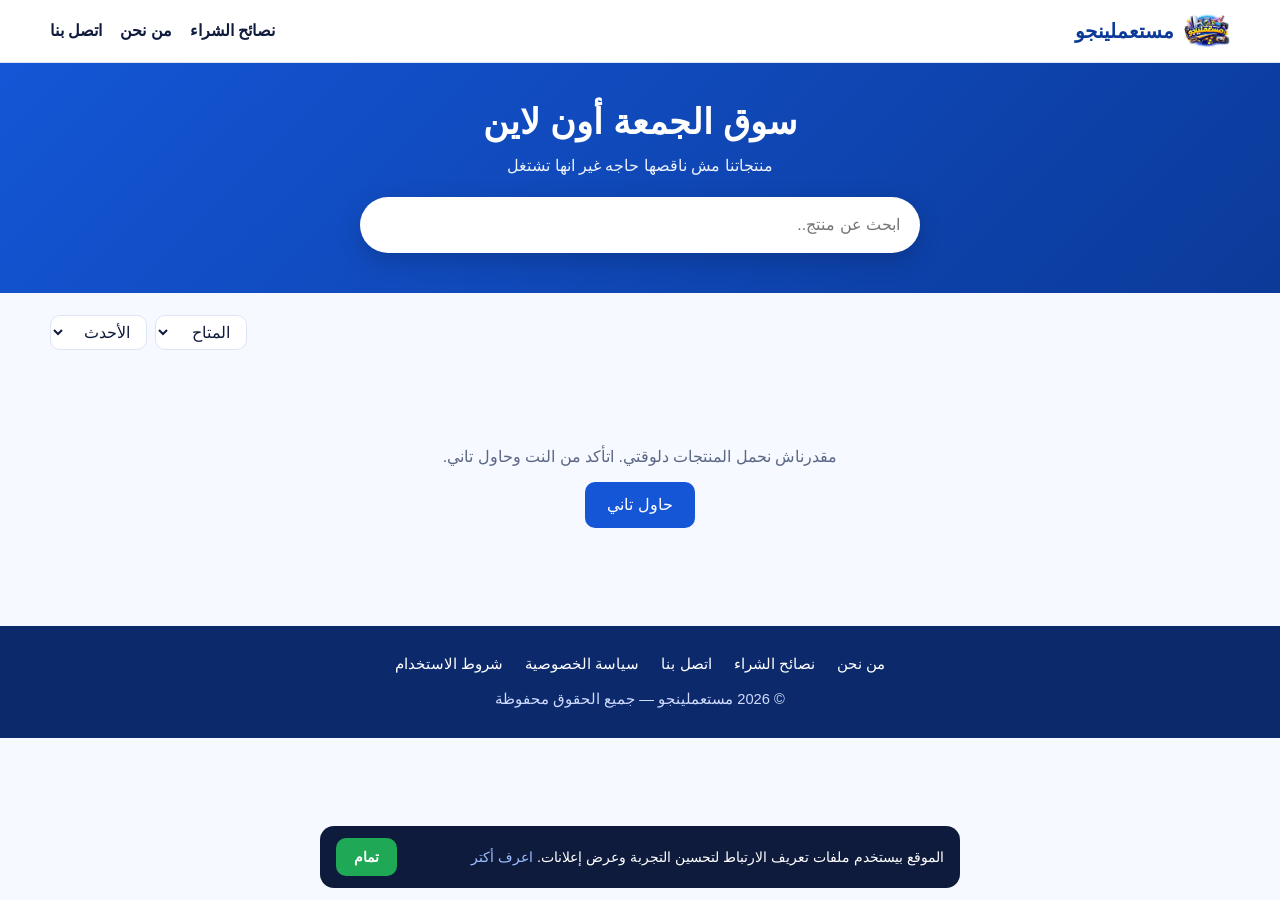
<file: index.html>
<!doctype html>
<html lang="ar" dir="rtl">
<head>
<meta charset="utf-8">
<meta name="viewport" content="width=device-width, initial-scale=1">
<title>مستعملينجو | أجهزة وإلكترونيات مستعملة بحالة ممتازة</title>
<meta name="description" content="مستعملينجو: متجر لبيع الموبايلات واللابتوب وأجهزة الألعاب والساعات الذكية المستعملة بحالة ممتازة وأسعار مناسبة. اطلب مباشرة عبر واتساب.">
<meta name="theme-color" content="#1456d6">
<link rel="icon" href="img/logo.png">
<link rel="stylesheet" href="css/style.css">
<!--SEO-->
<link rel="canonical" href="https://codeerror2.github.io/mostaamlingo-store/">
<meta name="keywords" content="أجهزة مستعملة, موبايلات مستعملة, لابتوب مستعمل, بلايستيشن مستعمل, ساعات ذكية, سوق الجمعة أون لاين, مستعملينجو">
<meta name="robots" content="index, follow, max-image-preview:large">
<meta property="og:type" content="website"><meta property="og:site_name" content="مستعملينجو"><meta property="og:locale" content="ar_AR">
<meta property="og:title" content="سوق الجمعة أون لاين | مستعملينجو"><meta property="og:url" content="https://codeerror2.github.io/mostaamlingo-store/"><meta property="og:image" content="https://codeerror2.github.io/mostaamlingo-store/img/logo.png">
<meta property="og:description" content="تصفح الأجهزة والإلكترونيات المستعملة واطلبها مباشرة عبر واتساب بعد المعاينة.">
<script type="application/ld+json">{"@context":"https://schema.org","@type":"WebSite","name":"مستعملينجو","url":"https://codeerror2.github.io/mostaamlingo-store/","inLanguage":"ar"}</script>
<!--/SEO-->
</head>
<body>

<div id="splash" aria-hidden="true"><img src="img/logo.png" alt=""></div>

<header class="top">
  <div class="wrap top-in">
    <a class="brand" href="./"><img src="img/logo.png" alt="مستعملينجو"><span>مستعملينجو</span></a>
    <nav class="nav">
      <a href="guide.html">نصائح الشراء</a>
      <a href="about.html">من نحن</a>
      <a href="contact.html">اتصل بنا</a>
    </nav>
  </div>
</header>

<section class="hero">
  <div class="wrap">
    <h1>سوق الجمعة أون لاين</h1>
    <p>منتجاتنا مش ناقصها حاجه غير انها تشتغل</p>
    <div class="search"><input id="q" type="search" placeholder="ابحث عن منتج.." aria-label="بحث"></div>
  </div>
</section>

<main class="wrap">
  <div id="adTop" class="ad-slot" hidden></div>

  <div class="bar">
    <div id="cats" class="chips" role="tablist" aria-label="الأقسام"></div>
    <div class="controls">
      <select id="status" aria-label="حالة المنتج">
        <option value="available">المتاح</option>
        <option value="sold">تم بيعه</option>
        <option value="all">الكل</option>
      </select>
      <select id="sort" aria-label="الترتيب">
        <option value="new">الأحدث</option>
        <option value="low">الأرخص</option>
        <option value="high">الأغلى</option>
      </select>
    </div>
  </div>

  <div id="count" class="count" aria-live="polite"></div>
  <div id="grid" class="grid"></div>
  <div id="msg" class="msg" hidden></div>

  <!--BLOG--><!--/BLOG-->

  <div id="adBottom" class="ad-slot" hidden></div>
</main>

<footer class="foot">
  <div class="wrap">
    <div class="foot-links">
      <a href="about.html">من نحن</a><a href="guide.html">نصائح الشراء</a><a href="contact.html">اتصل بنا</a>
      <a href="privacy.html">سياسة الخصوصية</a><a href="terms.html">شروط الاستخدام</a>
    </div>
    <p>© <span id="year"></span> مستعملينجو — جميع الحقوق محفوظة</p>
  </div>
</footer>

<div id="modal" class="modal" hidden role="dialog" aria-modal="true" aria-labelledby="mTitle">
  <div class="sheet">
    <button class="x" id="mClose" aria-label="إغلاق">✕</button>
    <div class="gal"><div id="mSold" class="soldbanner" hidden>تم البيع</div><img id="mImg" alt=""><div id="mThumbs" class="thumbs"></div></div>
    <div class="info">
      <h2 id="mTitle"></h2>
      <div class="price" id="mPrice"></div>
      <div class="tags" id="mTags"></div>
      <p id="mDesc" class="desc"></p>
      <a id="mBuy" class="buy" target="_blank" rel="noopener noreferrer">تواصل واتساب للشراء</a>
      <small class="hint">الدفع والاستلام بعد معاينة المنتج.</small>
    </div>
  </div>
</div>

<div id="zoom" class="zoom" hidden role="dialog" aria-label="تكبير الصورة">
  <div class="zstage"><img id="zImg" alt="" draggable="false"></div>
  <div class="zbar">
    <button type="button" id="zOut" aria-label="تصغير">−</button>
    <button type="button" id="zIn" aria-label="تكبير">+</button>
    <button type="button" id="zClose" aria-label="إغلاق">✕</button>
  </div>
</div>

<div id="cookie" class="cookie" hidden>
  <span>الموقع بيستخدم ملفات تعريف الارتباط لتحسين التجربة وعرض إعلانات. <a href="privacy.html">اعرف أكتر</a></span>
  <button id="cookieOk">تمام</button>
</div>

<script src="js/config.js"></script>
<script src="js/app.js"></script>
</body>
</html>
</file>
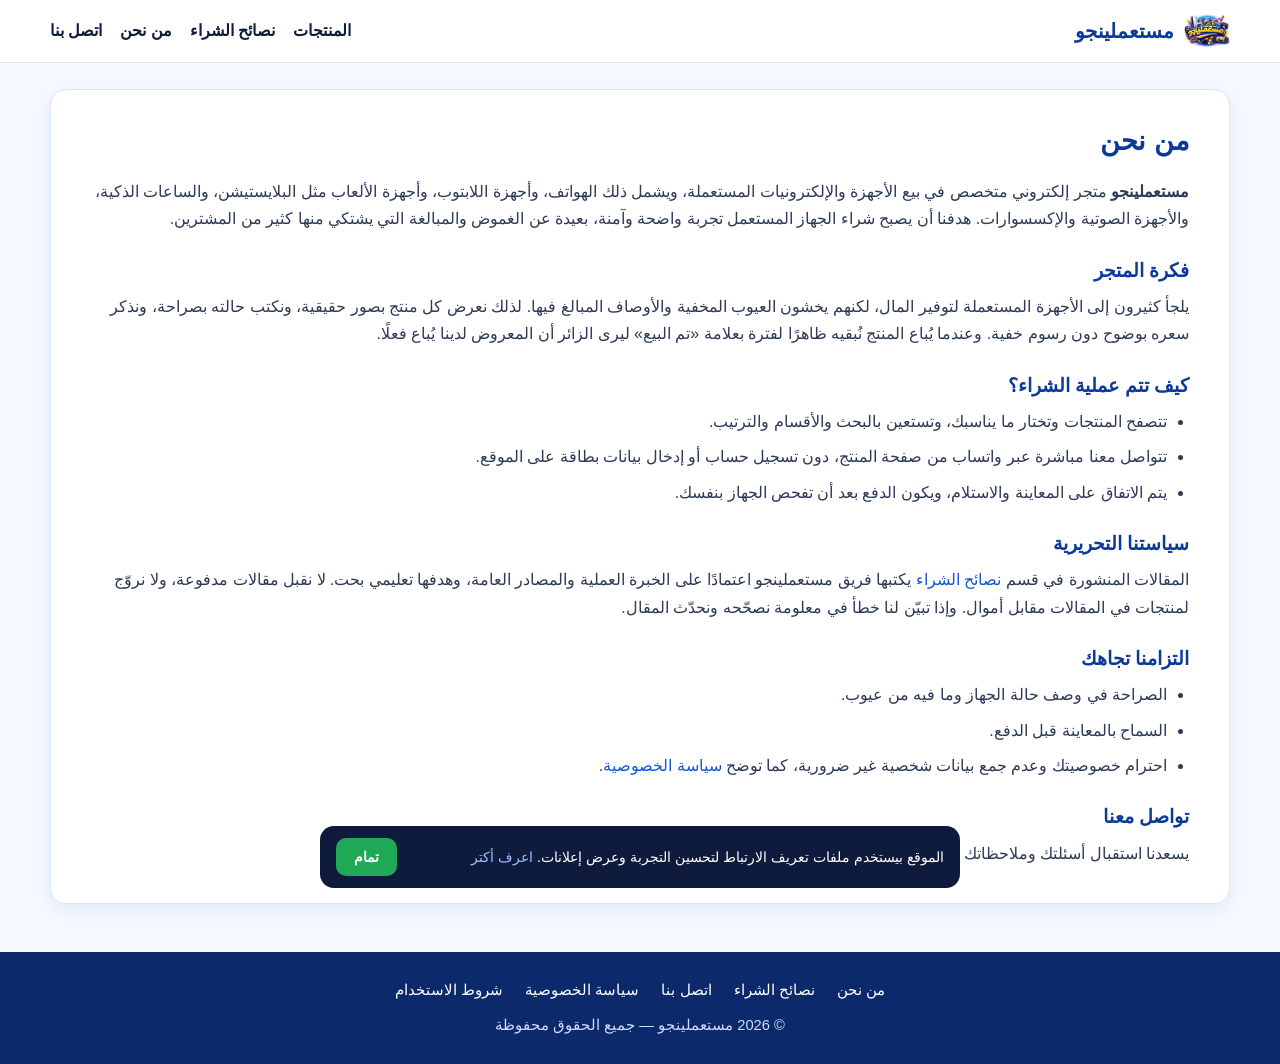
<file: about.html>
<!doctype html>
<html lang="ar" dir="rtl">
<head>
<meta charset="utf-8">
<meta name="viewport" content="width=device-width, initial-scale=1">
<title>من نحن | مستعملينجو</title>
<meta name="description" content="تعرّف على مستعملينجو: متجر لبيع الأجهزة والإلكترونيات المستعملة بوصف صريح لحالتها ومعاينة قبل الدفع، وسياستنا التحريرية في المدونة.">
<meta name="keywords" content="من نحن, مستعملينجو, أجهزة مستعملة">
<meta name="robots" content="index, follow, max-image-preview:large">
<link rel="canonical" href="https://codeerror2.github.io/mostaamlingo-store/about.html">
<meta property="og:type" content="website">
<meta property="og:site_name" content="مستعملينجو">
<meta property="og:locale" content="ar_AR">
<meta property="og:title" content="من نحن | مستعملينجو">
<meta property="og:description" content="تعرّف على مستعملينجو: متجر لبيع الأجهزة والإلكترونيات المستعملة بوصف صريح لحالتها ومعاينة قبل الدفع، وسياستنا التحريرية في المدونة.">
<meta property="og:url" content="https://codeerror2.github.io/mostaamlingo-store/about.html">
<meta property="og:image" content="https://codeerror2.github.io/mostaamlingo-store/img/logo.png">
<meta name="twitter:card" content="summary">
<meta name="theme-color" content="#1456d6">
<link rel="icon" href="img/logo.png">
<link rel="stylesheet" href="css/style.css">
<script type="application/ld+json">{"@context":"https://schema.org","@type":"AboutPage","name":"من نحن | مستعملينجو","inLanguage":"ar"}</script>
</head>
<body>
<header class="top"><div class="wrap top-in">
<a class="brand" href="./"><img src="img/logo.png" alt="مستعملينجو" width="46" height="46"><span>مستعملينجو</span></a>
<nav class="nav" aria-label="القائمة الرئيسية"><a href="./">المنتجات</a><a href="guide.html">نصائح الشراء</a><a href="about.html">من نحن</a><a href="contact.html">اتصل بنا</a></nav>
</div></header>
<main class="wrap">
<article class="page">
<h1>من نحن</h1>
<section><p><strong>مستعملينجو</strong> متجر إلكتروني متخصص في بيع الأجهزة والإلكترونيات المستعملة، ويشمل ذلك الهواتف، وأجهزة اللابتوب، وأجهزة الألعاب مثل البلايستيشن، والساعات الذكية، والأجهزة الصوتية والإكسسوارات. هدفنا أن يصبح شراء الجهاز المستعمل تجربة واضحة وآمنة، بعيدة عن الغموض والمبالغة التي يشتكي منها كثير من المشترين.</p></section>
<section><h2>فكرة المتجر</h2>
<p>يلجأ كثيرون إلى الأجهزة المستعملة لتوفير المال، لكنهم يخشون العيوب المخفية والأوصاف المبالغ فيها. لذلك نعرض كل منتج بصور حقيقية، ونكتب حالته بصراحة، ونذكر سعره بوضوح دون رسوم خفية. وعندما يُباع المنتج نُبقيه ظاهرًا لفترة بعلامة «تم البيع» ليرى الزائر أن المعروض لدينا يُباع فعلًا.</p></section>
<section><h2>كيف تتم عملية الشراء؟</h2>
<ul><li>تتصفح المنتجات وتختار ما يناسبك، وتستعين بالبحث والأقسام والترتيب.</li><li>تتواصل معنا مباشرة عبر واتساب من صفحة المنتج، دون تسجيل حساب أو إدخال بيانات بطاقة على الموقع.</li><li>يتم الاتفاق على المعاينة والاستلام، ويكون الدفع بعد أن تفحص الجهاز بنفسك.</li></ul></section>
<section><h2>سياستنا التحريرية</h2>
<p>المقالات المنشورة في قسم <a href="guide.html">نصائح الشراء</a> يكتبها فريق مستعملينجو اعتمادًا على الخبرة العملية والمصادر العامة، وهدفها تعليمي بحت. لا نقبل مقالات مدفوعة، ولا نروّج لمنتجات في المقالات مقابل أموال. وإذا تبيّن لنا خطأ في معلومة نصحّحه ونحدّث المقال.</p></section>
<section><h2>التزامنا تجاهك</h2>
<ul><li>الصراحة في وصف حالة الجهاز وما فيه من عيوب.</li><li>السماح بالمعاينة قبل الدفع.</li><li>احترام خصوصيتك وعدم جمع بيانات شخصية غير ضرورية، كما توضح <a href="privacy.html">سياسة الخصوصية</a>.</li></ul></section>
<section><h2>تواصل معنا</h2>
<p>يسعدنا استقبال أسئلتك وملاحظاتك عبر صفحة <a href="contact.html">اتصل بنا</a>.</p></section>
</article>
</main>
<footer class="foot"><div class="wrap">
<nav class="foot-links" aria-label="روابط التذييل"><a href="about.html">من نحن</a><a href="guide.html">نصائح الشراء</a><a href="contact.html">اتصل بنا</a><a href="privacy.html">سياسة الخصوصية</a><a href="terms.html">شروط الاستخدام</a></nav>
<p>© <span id="year"></span> مستعملينجو — جميع الحقوق محفوظة</p>
</div></footer>
<script src="js/config.js"></script>
<script src="js/page.js"></script>
</body>
</html>
</file>
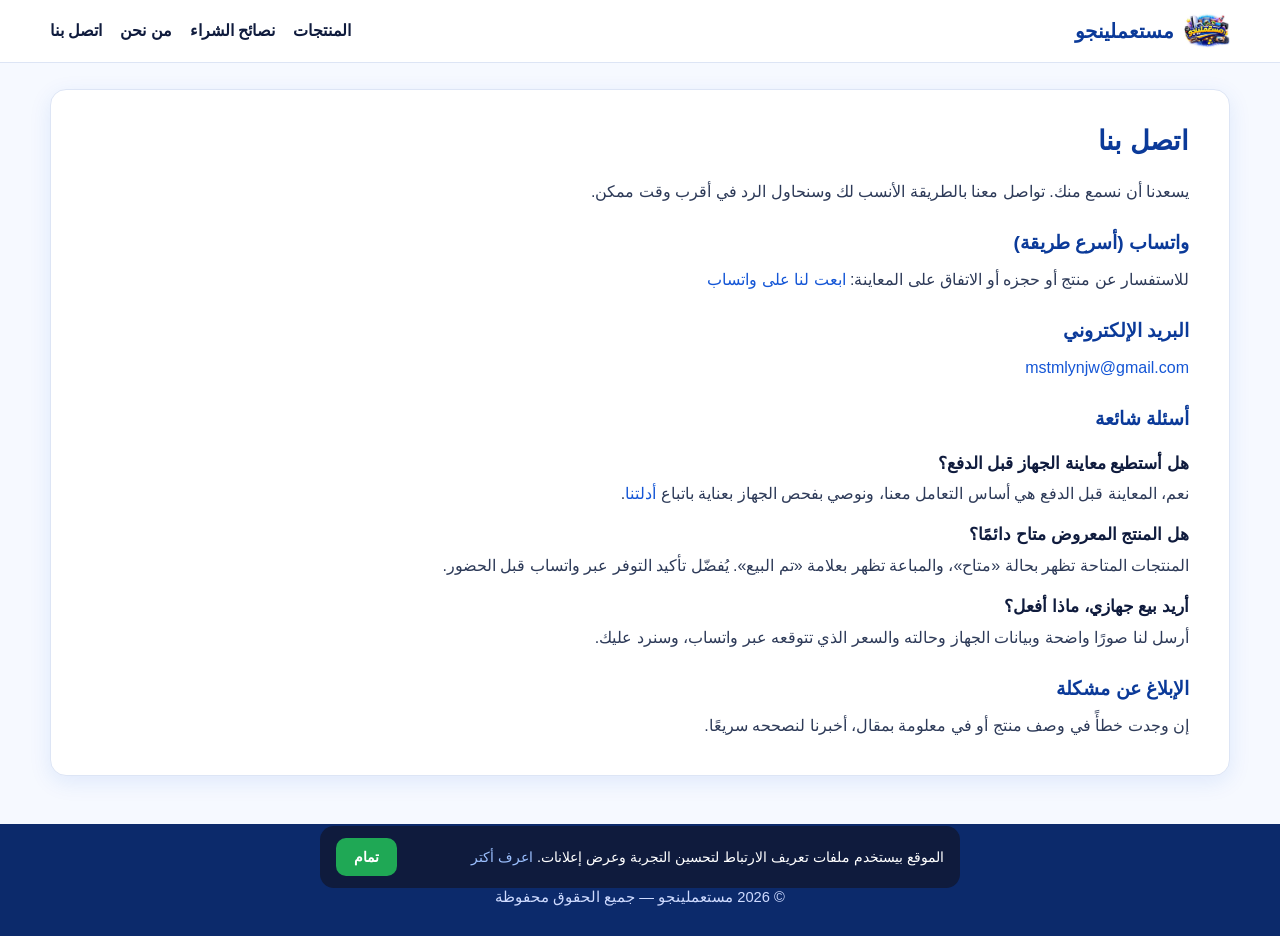
<file: contact.html>
<!doctype html>
<html lang="ar" dir="rtl">
<head>
<meta charset="utf-8">
<meta name="viewport" content="width=device-width, initial-scale=1">
<title>اتصل بنا | مستعملينجو</title>
<meta name="description" content="تواصل مع مستعملينجو عبر واتساب للاستفسار عن المنتجات أو عرض جهازك للبيع أو إرسال ملاحظاتك.">
<meta name="keywords" content="اتصل بنا, واتساب, مستعملينجو">
<meta name="robots" content="index, follow, max-image-preview:large">
<link rel="canonical" href="https://codeerror2.github.io/mostaamlingo-store/contact.html">
<meta property="og:type" content="website">
<meta property="og:site_name" content="مستعملينجو">
<meta property="og:locale" content="ar_AR">
<meta property="og:title" content="اتصل بنا | مستعملينجو">
<meta property="og:description" content="تواصل مع مستعملينجو عبر واتساب للاستفسار عن المنتجات أو عرض جهازك للبيع أو إرسال ملاحظاتك.">
<meta property="og:url" content="https://codeerror2.github.io/mostaamlingo-store/contact.html">
<meta property="og:image" content="https://codeerror2.github.io/mostaamlingo-store/img/logo.png">
<meta name="twitter:card" content="summary">
<meta name="theme-color" content="#1456d6">
<link rel="icon" href="img/logo.png">
<link rel="stylesheet" href="css/style.css">
<script type="application/ld+json">{"@context":"https://schema.org","@type":"ContactPage","name":"اتصل بنا | مستعملينجو","inLanguage":"ar"}</script>
</head>
<body>
<header class="top"><div class="wrap top-in">
<a class="brand" href="./"><img src="img/logo.png" alt="مستعملينجو" width="46" height="46"><span>مستعملينجو</span></a>
<nav class="nav" aria-label="القائمة الرئيسية"><a href="./">المنتجات</a><a href="guide.html">نصائح الشراء</a><a href="about.html">من نحن</a><a href="contact.html">اتصل بنا</a></nav>
</div></header>
<main class="wrap">
<article class="page">
<h1>اتصل بنا</h1>
<p>يسعدنا أن نسمع منك. تواصل معنا بالطريقة الأنسب لك وسنحاول الرد في أقرب وقت ممكن.</p>
<section><h2>واتساب (أسرع طريقة)</h2>
<p>للاستفسار عن منتج أو حجزه أو الاتفاق على المعاينة: <a id="wa" href="#" rel="noopener noreferrer" target="_blank">ابعت لنا على واتساب</a></p></section>
<section><h2>البريد الإلكتروني</h2>
<p><a id="mail" href="#">—</a></p></section>
<section><h2>أسئلة شائعة</h2>
<h3>هل أستطيع معاينة الجهاز قبل الدفع؟</h3><p>نعم، المعاينة قبل الدفع هي أساس التعامل معنا، ونوصي بفحص الجهاز بعناية باتباع <a href="guide.html">أدلتنا</a>.</p>
<h3>هل المنتج المعروض متاح دائمًا؟</h3><p>المنتجات المتاحة تظهر بحالة «متاح»، والمباعة تظهر بعلامة «تم البيع». يُفضّل تأكيد التوفر عبر واتساب قبل الحضور.</p>
<h3>أريد بيع جهازي، ماذا أفعل؟</h3><p>أرسل لنا صورًا واضحة وبيانات الجهاز وحالته والسعر الذي تتوقعه عبر واتساب، وسنرد عليك.</p></section>
<section><h2>الإبلاغ عن مشكلة</h2>
<p>إن وجدت خطأً في وصف منتج أو في معلومة بمقال، أخبرنا لنصححه سريعًا.</p></section>
</article>
</main>
<footer class="foot"><div class="wrap">
<nav class="foot-links" aria-label="روابط التذييل"><a href="about.html">من نحن</a><a href="guide.html">نصائح الشراء</a><a href="contact.html">اتصل بنا</a><a href="privacy.html">سياسة الخصوصية</a><a href="terms.html">شروط الاستخدام</a></nav>
<p>© <span id="year"></span> مستعملينجو — جميع الحقوق محفوظة</p>
</div></footer>
<script src="js/config.js"></script>
<script src="js/page.js"></script>
</body>
</html>
</file>
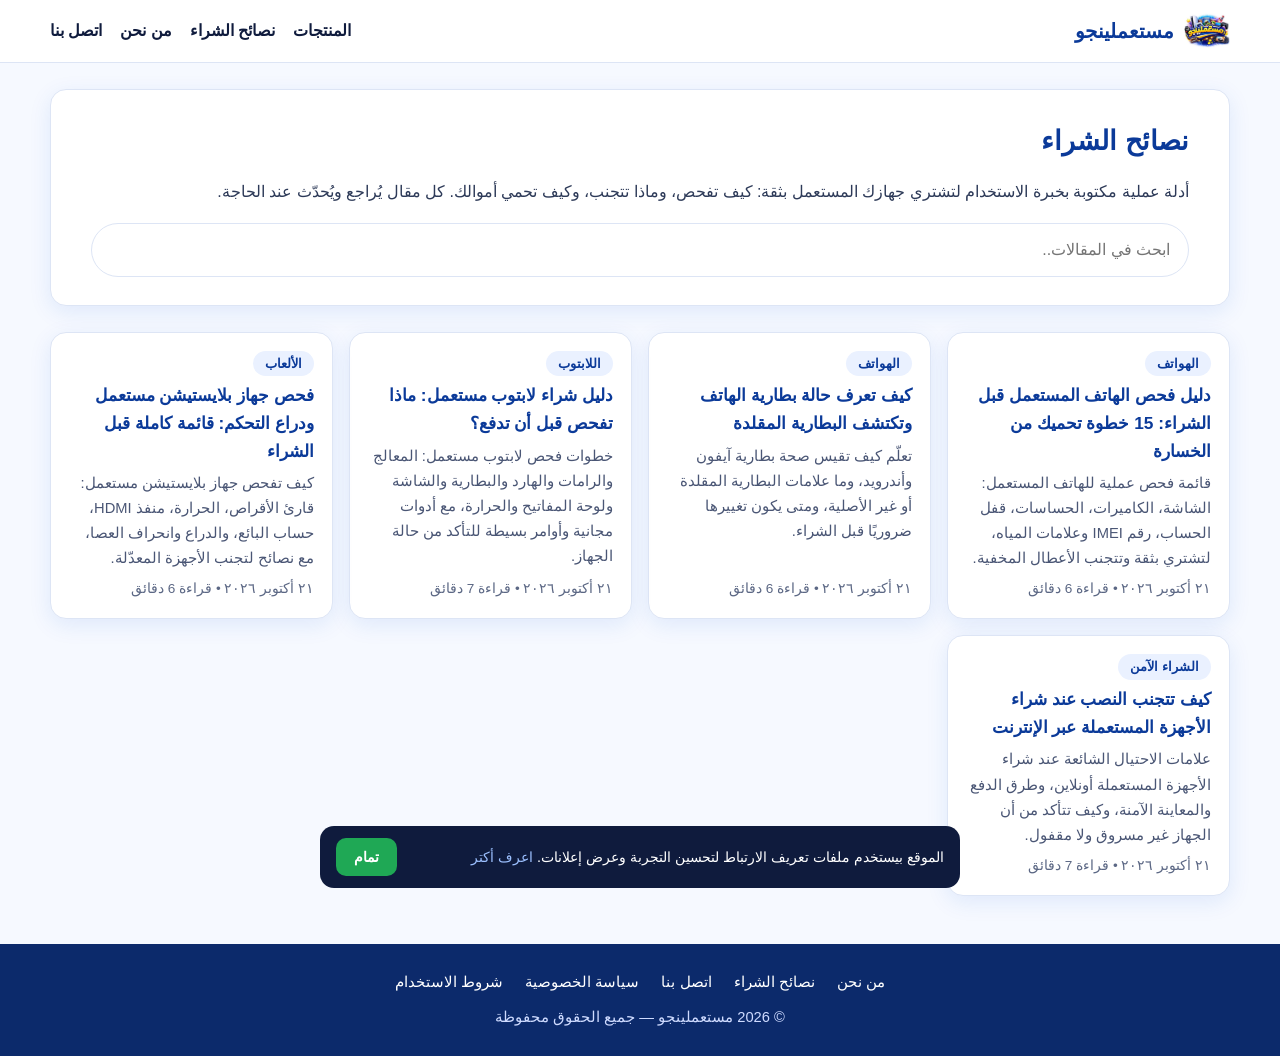
<file: guide.html>
<!doctype html>
<html lang="ar" dir="rtl">
<head>
<meta charset="utf-8">
<meta name="viewport" content="width=device-width, initial-scale=1">
<title>نصائح الشراء: مدونة الأجهزة المستعملة | مستعملينجو</title>
<meta name="description" content="مدونة مستعملينجو: أدلة عملية لفحص الهواتف واللابتوب وأجهزة الألعاب المستعملة، وكشف البطاريات المقلدة، وتجنب النصب عند الشراء أونلاين.">
<meta name="keywords" content="نصائح شراء أجهزة مستعملة, فحص هاتف مستعمل, لابتوب مستعمل, بلايستيشن مستعمل, بطارية مقلدة">
<meta name="robots" content="index, follow, max-image-preview:large">
<link rel="canonical" href="https://codeerror2.github.io/mostaamlingo-store/guide.html">
<meta property="og:type" content="website">
<meta property="og:site_name" content="مستعملينجو">
<meta property="og:locale" content="ar_AR">
<meta property="og:title" content="نصائح الشراء: مدونة الأجهزة المستعملة | مستعملينجو">
<meta property="og:description" content="مدونة مستعملينجو: أدلة عملية لفحص الهواتف واللابتوب وأجهزة الألعاب المستعملة، وكشف البطاريات المقلدة، وتجنب النصب عند الشراء أونلاين.">
<meta property="og:url" content="https://codeerror2.github.io/mostaamlingo-store/guide.html">
<meta property="og:image" content="https://codeerror2.github.io/mostaamlingo-store/img/logo.png">
<meta name="twitter:card" content="summary">
<meta name="theme-color" content="#1456d6">
<link rel="icon" href="img/logo.png">
<link rel="stylesheet" href="css/style.css">
<script type="application/ld+json">{"@context":"https://schema.org","@type":"Blog","name":"مدونة مستعملينجو","inLanguage":"ar","url":"https://codeerror2.github.io/mostaamlingo-store/guide.html"}</script>
</head>
<body>
<header class="top"><div class="wrap top-in">
<a class="brand" href="./"><img src="img/logo.png" alt="مستعملينجو" width="46" height="46"><span>مستعملينجو</span></a>
<nav class="nav" aria-label="القائمة الرئيسية"><a href="./">المنتجات</a><a href="guide.html">نصائح الشراء</a><a href="about.html">من نحن</a><a href="contact.html">اتصل بنا</a></nav>
</div></header>
<main class="wrap">
<section class="page">
<h1>نصائح الشراء</h1>
<p>أدلة عملية مكتوبة بخبرة الاستخدام لتشتري جهازك المستعمل بثقة: كيف تفحص، وماذا تتجنب، وكيف تحمي أموالك. كل مقال يُراجع ويُحدّث عند الحاجة.</p>
<input id="blogSearch" class="search-in" type="search" placeholder="ابحث في المقالات.." aria-label="بحث في المقالات">
</section>
<section id="blogList" class="agrid" aria-live="polite"><article class="acard"><a href="blog/phone-inspection-guide.html"><span class="acat">الهواتف</span><h2>دليل فحص الهاتف المستعمل قبل الشراء: 15 خطوة تحميك من الخسارة</h2><p>قائمة فحص عملية للهاتف المستعمل: الشاشة، الكاميرات، الحساسات، قفل الحساب، رقم IMEI وعلامات المياه، لتشتري بثقة وتتجنب الأعطال المخفية.</p><span class="ameta">٢١ أكتوبر ٢٠٢٦ • قراءة 6 دقائق</span></a></article><article class="acard"><a href="blog/battery-health-and-fake-batteries.html"><span class="acat">الهواتف</span><h2>كيف تعرف حالة بطارية الهاتف وتكتشف البطارية المقلدة</h2><p>تعلّم كيف تقيس صحة بطارية آيفون وأندرويد، وما علامات البطارية المقلدة أو غير الأصلية، ومتى يكون تغييرها ضروريًا قبل الشراء.</p><span class="ameta">٢١ أكتوبر ٢٠٢٦ • قراءة 6 دقائق</span></a></article><article class="acard"><a href="blog/used-laptop-buying-guide.html"><span class="acat">اللابتوب</span><h2>دليل شراء لابتوب مستعمل: ماذا تفحص قبل أن تدفع؟</h2><p>خطوات فحص لابتوب مستعمل: المعالج والرامات والهارد والبطارية والشاشة ولوحة المفاتيح والحرارة، مع أدوات مجانية وأوامر بسيطة للتأكد من حالة الجهاز.</p><span class="ameta">٢١ أكتوبر ٢٠٢٦ • قراءة 7 دقائق</span></a></article><article class="acard"><a href="blog/used-playstation-checklist.html"><span class="acat">الألعاب</span><h2>فحص جهاز بلايستيشن مستعمل ودراع التحكم: قائمة كاملة قبل الشراء</h2><p>كيف تفحص جهاز بلايستيشن مستعمل: قارئ الأقراص، الحرارة، منفذ HDMI، حساب البائع، والدراع وانحراف العصا، مع نصائح لتجنب الأجهزة المعدّلة.</p><span class="ameta">٢١ أكتوبر ٢٠٢٦ • قراءة 6 دقائق</span></a></article><article class="acard"><a href="blog/avoid-online-scams-used-devices.html"><span class="acat">الشراء الآمن</span><h2>كيف تتجنب النصب عند شراء الأجهزة المستعملة عبر الإنترنت</h2><p>علامات الاحتيال الشائعة عند شراء الأجهزة المستعملة أونلاين، وطرق الدفع والمعاينة الآمنة، وكيف تتأكد من أن الجهاز غير مسروق ولا مقفول.</p><span class="ameta">٢١ أكتوبر ٢٠٢٦ • قراءة 7 دقائق</span></a></article></section>
</main>
<footer class="foot"><div class="wrap">
<nav class="foot-links" aria-label="روابط التذييل"><a href="about.html">من نحن</a><a href="guide.html">نصائح الشراء</a><a href="contact.html">اتصل بنا</a><a href="privacy.html">سياسة الخصوصية</a><a href="terms.html">شروط الاستخدام</a></nav>
<p>© <span id="year"></span> مستعملينجو — جميع الحقوق محفوظة</p>
</div></footer>
<script src="js/config.js"></script>
<script src="js/page.js"></script>
<script src="js/blog.js"></script>
</body>
</html>
</file>
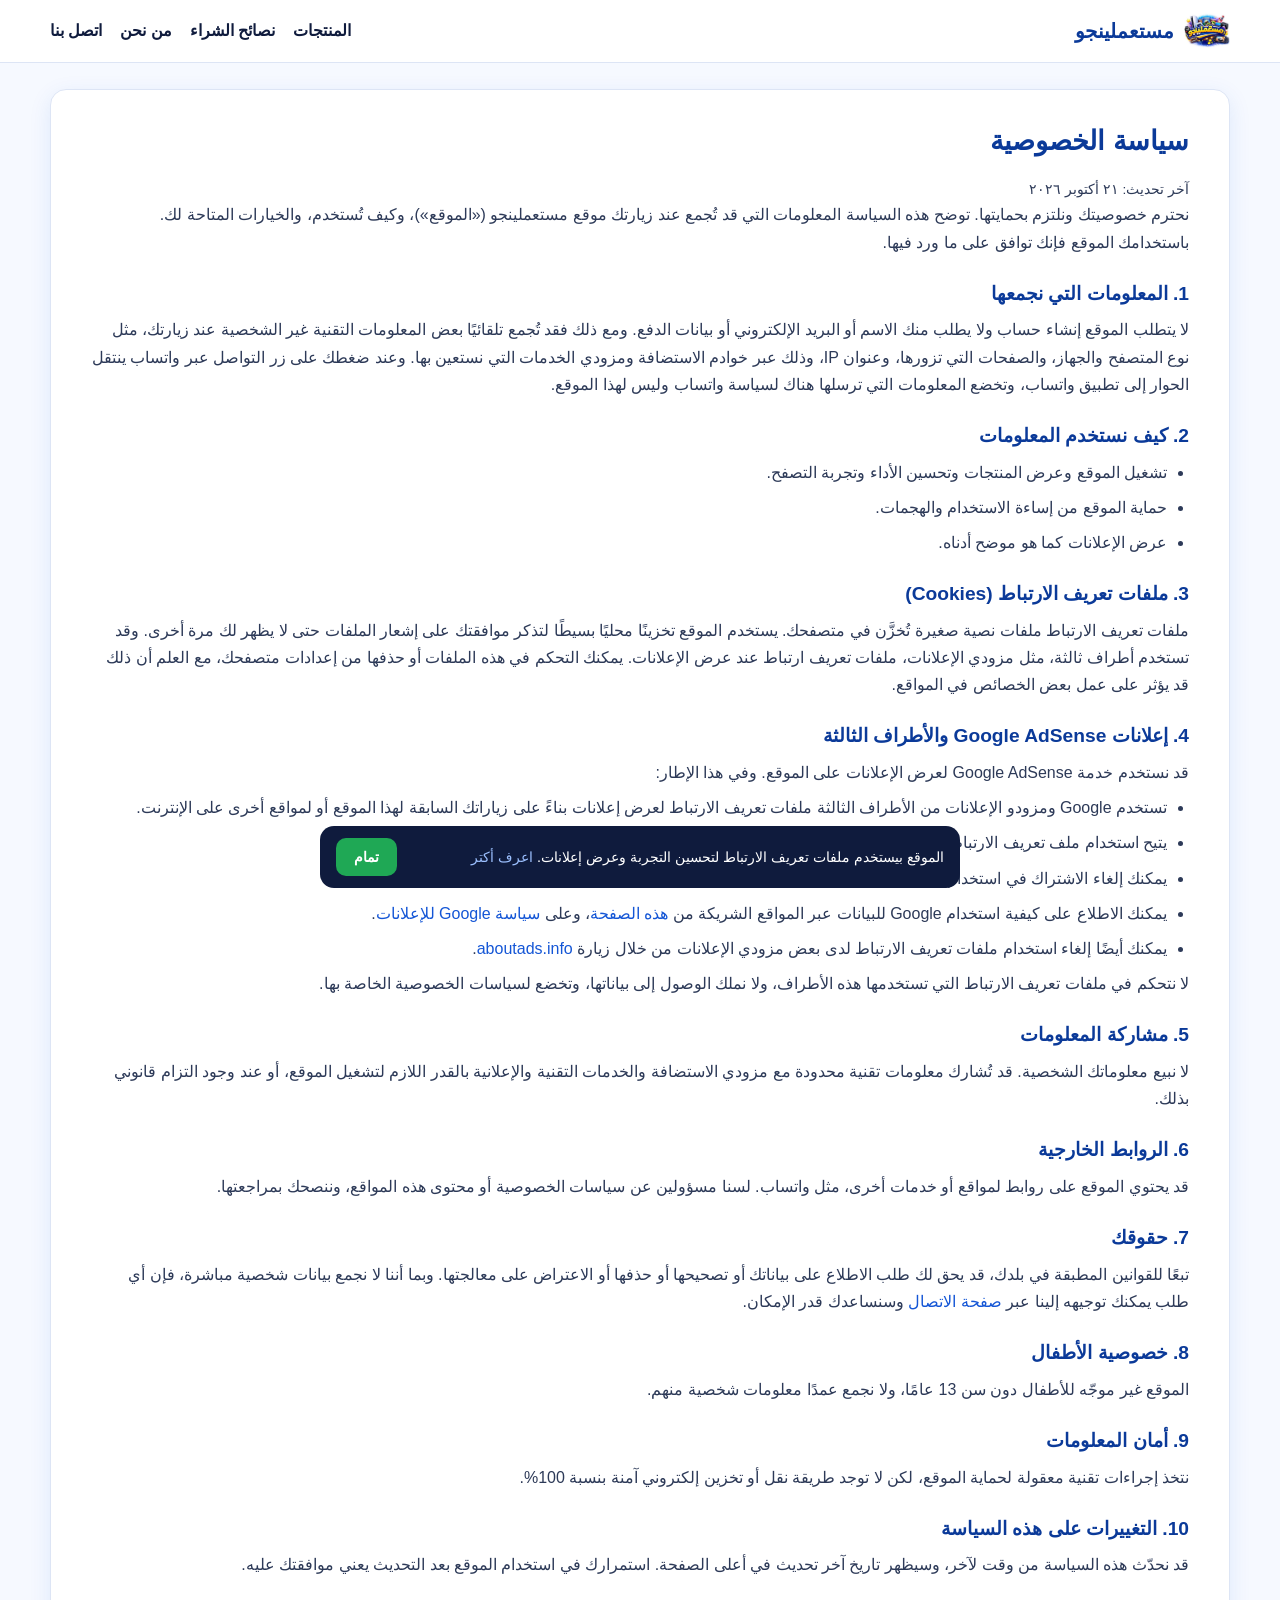
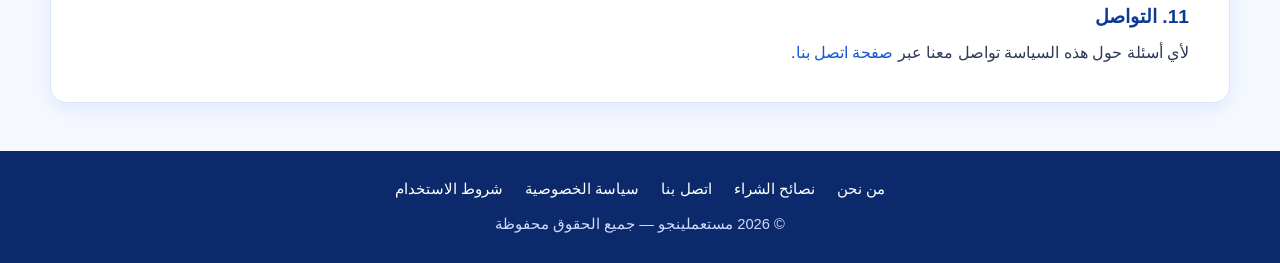
<file: privacy.html>
<!doctype html>
<html lang="ar" dir="rtl">
<head>
<meta charset="utf-8">
<meta name="viewport" content="width=device-width, initial-scale=1">
<title>سياسة الخصوصية | مستعملينجو</title>
<meta name="description" content="سياسة الخصوصية لموقع مستعملينجو: ما البيانات التي قد تُجمع، وملفات تعريف الارتباط، وإعلانات Google AdSense وملف DART، وحقوقك وكيفية التحكم في الإعلانات.">
<meta name="keywords" content="سياسة الخصوصية, ملفات تعريف الارتباط, كوكيز, Google AdSense, DART">
<meta name="robots" content="index, follow, max-image-preview:large">
<link rel="canonical" href="https://codeerror2.github.io/mostaamlingo-store/privacy.html">
<meta property="og:type" content="website">
<meta property="og:site_name" content="مستعملينجو">
<meta property="og:locale" content="ar_AR">
<meta property="og:title" content="سياسة الخصوصية | مستعملينجو">
<meta property="og:description" content="سياسة الخصوصية لموقع مستعملينجو: ما البيانات التي قد تُجمع، وملفات تعريف الارتباط، وإعلانات Google AdSense وملف DART، وحقوقك وكيفية التحكم في الإعلانات.">
<meta property="og:url" content="https://codeerror2.github.io/mostaamlingo-store/privacy.html">
<meta property="og:image" content="https://codeerror2.github.io/mostaamlingo-store/img/logo.png">
<meta name="twitter:card" content="summary">
<meta name="theme-color" content="#1456d6">
<link rel="icon" href="img/logo.png">
<link rel="stylesheet" href="css/style.css">
</head>
<body>
<header class="top"><div class="wrap top-in">
<a class="brand" href="./"><img src="img/logo.png" alt="مستعملينجو" width="46" height="46"><span>مستعملينجو</span></a>
<nav class="nav" aria-label="القائمة الرئيسية"><a href="./">المنتجات</a><a href="guide.html">نصائح الشراء</a><a href="about.html">من نحن</a><a href="contact.html">اتصل بنا</a></nav>
</div></header>
<main class="wrap">
<article class="page">
<h1>سياسة الخصوصية</h1>
<p class="ameta">آخر تحديث: ٢١ أكتوبر ٢٠٢٦</p>
<p>نحترم خصوصيتك ونلتزم بحمايتها. توضح هذه السياسة المعلومات التي قد تُجمع عند زيارتك موقع مستعملينجو («الموقع»)، وكيف تُستخدم، والخيارات المتاحة لك. باستخدامك الموقع فإنك توافق على ما ورد فيها.</p>

<section><h2>1. المعلومات التي نجمعها</h2>
<p>لا يتطلب الموقع إنشاء حساب ولا يطلب منك الاسم أو البريد الإلكتروني أو بيانات الدفع. ومع ذلك فقد تُجمع تلقائيًا بعض المعلومات التقنية غير الشخصية عند زيارتك، مثل نوع المتصفح والجهاز، والصفحات التي تزورها، وعنوان IP، وذلك عبر خوادم الاستضافة ومزودي الخدمات التي نستعين بها. وعند ضغطك على زر التواصل عبر واتساب ينتقل الحوار إلى تطبيق واتساب، وتخضع المعلومات التي ترسلها هناك لسياسة واتساب وليس لهذا الموقع.</p></section>

<section><h2>2. كيف نستخدم المعلومات</h2>
<ul><li>تشغيل الموقع وعرض المنتجات وتحسين الأداء وتجربة التصفح.</li><li>حماية الموقع من إساءة الاستخدام والهجمات.</li><li>عرض الإعلانات كما هو موضح أدناه.</li></ul></section>

<section><h2>3. ملفات تعريف الارتباط (Cookies)</h2>
<p>ملفات تعريف الارتباط ملفات نصية صغيرة تُخزَّن في متصفحك. يستخدم الموقع تخزينًا محليًا بسيطًا لتذكر موافقتك على إشعار الملفات حتى لا يظهر لك مرة أخرى. وقد تستخدم أطراف ثالثة، مثل مزودي الإعلانات، ملفات تعريف ارتباط عند عرض الإعلانات. يمكنك التحكم في هذه الملفات أو حذفها من إعدادات متصفحك، مع العلم أن ذلك قد يؤثر على عمل بعض الخصائص في المواقع.</p></section>

<section><h2>4. إعلانات Google AdSense والأطراف الثالثة</h2>
<p>قد نستخدم خدمة Google AdSense لعرض الإعلانات على الموقع. وفي هذا الإطار:</p>
<ul>
<li>تستخدم Google ومزودو الإعلانات من الأطراف الثالثة ملفات تعريف الارتباط لعرض إعلانات بناءً على زياراتك السابقة لهذا الموقع أو لمواقع أخرى على الإنترنت.</li>
<li>يتيح استخدام ملف تعريف الارتباط الإعلاني DART لـ Google ولشركائها عرض إعلانات لك بناءً على زيارتك لموقعنا أو لمواقع أخرى.</li>
<li>يمكنك إلغاء الاشتراك في استخدام ملف DART وتخصيص الإعلانات من خلال <a href="https://adssettings.google.com" target="_blank" rel="noopener noreferrer">إعدادات إعلانات Google</a>.</li>
<li>يمكنك الاطلاع على كيفية استخدام Google للبيانات عبر المواقع الشريكة من <a href="https://policies.google.com/technologies/partner-sites" target="_blank" rel="noopener noreferrer">هذه الصفحة</a>، وعلى <a href="https://policies.google.com/technologies/ads" target="_blank" rel="noopener noreferrer">سياسة Google للإعلانات</a>.</li>
<li>يمكنك أيضًا إلغاء استخدام ملفات تعريف الارتباط لدى بعض مزودي الإعلانات من خلال زيارة <a href="https://www.aboutads.info/choices/" target="_blank" rel="noopener noreferrer">aboutads.info</a>.</li>
</ul>
<p>لا نتحكم في ملفات تعريف الارتباط التي تستخدمها هذه الأطراف، ولا نملك الوصول إلى بياناتها، وتخضع لسياسات الخصوصية الخاصة بها.</p></section>

<section><h2>5. مشاركة المعلومات</h2>
<p>لا نبيع معلوماتك الشخصية. قد تُشارك معلومات تقنية محدودة مع مزودي الاستضافة والخدمات التقنية والإعلانية بالقدر اللازم لتشغيل الموقع، أو عند وجود التزام قانوني بذلك.</p></section>

<section><h2>6. الروابط الخارجية</h2>
<p>قد يحتوي الموقع على روابط لمواقع أو خدمات أخرى، مثل واتساب. لسنا مسؤولين عن سياسات الخصوصية أو محتوى هذه المواقع، وننصحك بمراجعتها.</p></section>

<section><h2>7. حقوقك</h2>
<p>تبعًا للقوانين المطبقة في بلدك، قد يحق لك طلب الاطلاع على بياناتك أو تصحيحها أو حذفها أو الاعتراض على معالجتها. وبما أننا لا نجمع بيانات شخصية مباشرة، فإن أي طلب يمكنك توجيهه إلينا عبر <a href="contact.html">صفحة الاتصال</a> وسنساعدك قدر الإمكان.</p></section>

<section><h2>8. خصوصية الأطفال</h2>
<p>الموقع غير موجّه للأطفال دون سن 13 عامًا، ولا نجمع عمدًا معلومات شخصية منهم.</p></section>

<section><h2>9. أمان المعلومات</h2>
<p>نتخذ إجراءات تقنية معقولة لحماية الموقع، لكن لا توجد طريقة نقل أو تخزين إلكتروني آمنة بنسبة 100%.</p></section>

<section><h2>10. التغييرات على هذه السياسة</h2>
<p>قد نحدّث هذه السياسة من وقت لآخر، وسيظهر تاريخ آخر تحديث في أعلى الصفحة. استمرارك في استخدام الموقع بعد التحديث يعني موافقتك عليه.</p></section>

<section><h2>11. التواصل</h2>
<p>لأي أسئلة حول هذه السياسة تواصل معنا عبر <a href="contact.html">صفحة اتصل بنا</a>.</p></section>
</article>
</main>
<footer class="foot"><div class="wrap">
<nav class="foot-links" aria-label="روابط التذييل"><a href="about.html">من نحن</a><a href="guide.html">نصائح الشراء</a><a href="contact.html">اتصل بنا</a><a href="privacy.html">سياسة الخصوصية</a><a href="terms.html">شروط الاستخدام</a></nav>
<p>© <span id="year"></span> مستعملينجو — جميع الحقوق محفوظة</p>
</div></footer>
<script src="js/config.js"></script>
<script src="js/page.js"></script>
</body>
</html>
</file>
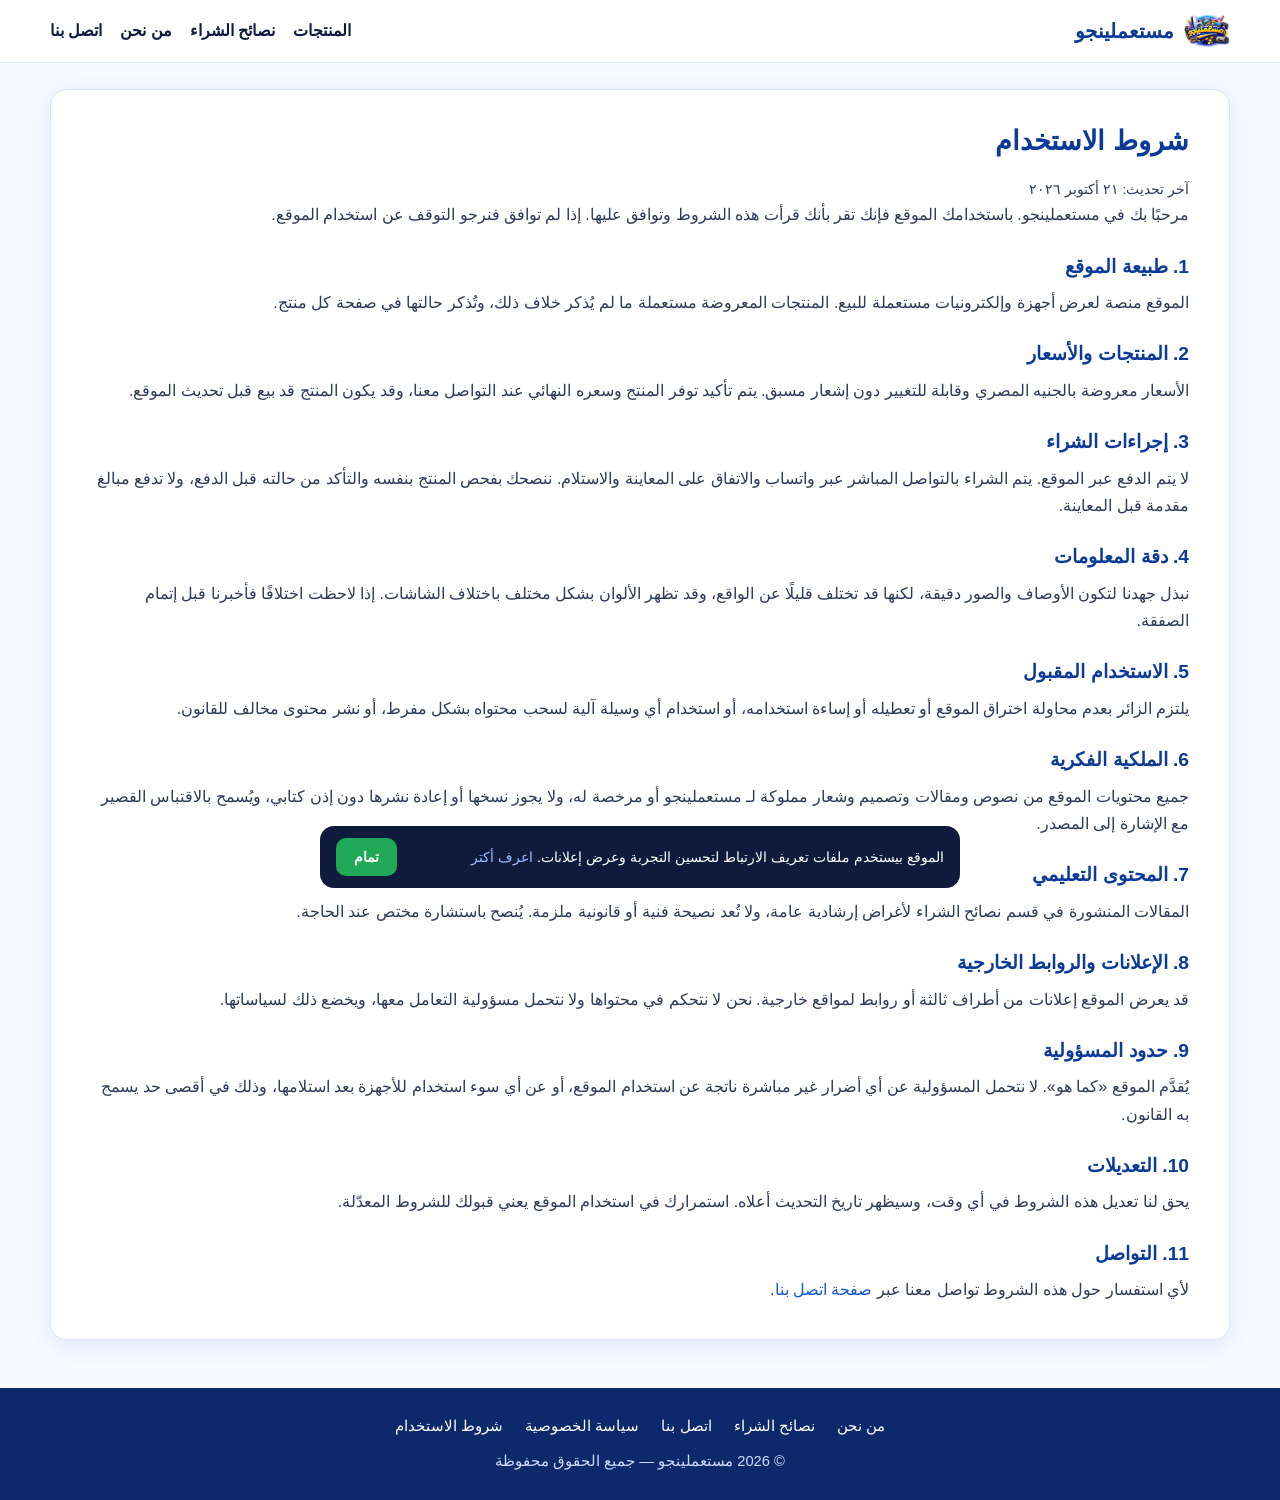
<file: terms.html>
<!doctype html>
<html lang="ar" dir="rtl">
<head>
<meta charset="utf-8">
<meta name="viewport" content="width=device-width, initial-scale=1">
<title>شروط الاستخدام | مستعملينجو</title>
<meta name="description" content="شروط وأحكام استخدام موقع مستعملينجو لعرض وبيع الأجهزة المستعملة: المنتجات والأسعار وإجراءات الشراء وحدود المسؤولية.">
<meta name="keywords" content="شروط الاستخدام, الشروط والأحكام, مستعملينجو">
<meta name="robots" content="index, follow, max-image-preview:large">
<link rel="canonical" href="https://codeerror2.github.io/mostaamlingo-store/terms.html">
<meta property="og:type" content="website">
<meta property="og:site_name" content="مستعملينجو">
<meta property="og:locale" content="ar_AR">
<meta property="og:title" content="شروط الاستخدام | مستعملينجو">
<meta property="og:description" content="شروط وأحكام استخدام موقع مستعملينجو لعرض وبيع الأجهزة المستعملة: المنتجات والأسعار وإجراءات الشراء وحدود المسؤولية.">
<meta property="og:url" content="https://codeerror2.github.io/mostaamlingo-store/terms.html">
<meta property="og:image" content="https://codeerror2.github.io/mostaamlingo-store/img/logo.png">
<meta name="twitter:card" content="summary">
<meta name="theme-color" content="#1456d6">
<link rel="icon" href="img/logo.png">
<link rel="stylesheet" href="css/style.css">
</head>
<body>
<header class="top"><div class="wrap top-in">
<a class="brand" href="./"><img src="img/logo.png" alt="مستعملينجو" width="46" height="46"><span>مستعملينجو</span></a>
<nav class="nav" aria-label="القائمة الرئيسية"><a href="./">المنتجات</a><a href="guide.html">نصائح الشراء</a><a href="about.html">من نحن</a><a href="contact.html">اتصل بنا</a></nav>
</div></header>
<main class="wrap">
<article class="page">
<h1>شروط الاستخدام</h1>
<p class="ameta">آخر تحديث: ٢١ أكتوبر ٢٠٢٦</p>
<p>مرحبًا بك في مستعملينجو. باستخدامك الموقع فإنك تقر بأنك قرأت هذه الشروط وتوافق عليها. إذا لم توافق فنرجو التوقف عن استخدام الموقع.</p>
<section><h2>1. طبيعة الموقع</h2>
<p>الموقع منصة لعرض أجهزة وإلكترونيات مستعملة للبيع. المنتجات المعروضة مستعملة ما لم يُذكر خلاف ذلك، وتُذكر حالتها في صفحة كل منتج.</p></section>
<section><h2>2. المنتجات والأسعار</h2>
<p>الأسعار معروضة بالجنيه المصري وقابلة للتغيير دون إشعار مسبق. يتم تأكيد توفر المنتج وسعره النهائي عند التواصل معنا، وقد يكون المنتج قد بيع قبل تحديث الموقع.</p></section>
<section><h2>3. إجراءات الشراء</h2>
<p>لا يتم الدفع عبر الموقع. يتم الشراء بالتواصل المباشر عبر واتساب والاتفاق على المعاينة والاستلام. ننصحك بفحص المنتج بنفسه والتأكد من حالته قبل الدفع، ولا تدفع مبالغ مقدمة قبل المعاينة.</p></section>
<section><h2>4. دقة المعلومات</h2>
<p>نبذل جهدنا لتكون الأوصاف والصور دقيقة، لكنها قد تختلف قليلًا عن الواقع، وقد تظهر الألوان بشكل مختلف باختلاف الشاشات. إذا لاحظت اختلافًا فأخبرنا قبل إتمام الصفقة.</p></section>
<section><h2>5. الاستخدام المقبول</h2>
<p>يلتزم الزائر بعدم محاولة اختراق الموقع أو تعطيله أو إساءة استخدامه، أو استخدام أي وسيلة آلية لسحب محتواه بشكل مفرط، أو نشر محتوى مخالف للقانون.</p></section>
<section><h2>6. الملكية الفكرية</h2>
<p>جميع محتويات الموقع من نصوص ومقالات وتصميم وشعار مملوكة لـ مستعملينجو أو مرخصة له، ولا يجوز نسخها أو إعادة نشرها دون إذن كتابي، ويُسمح بالاقتباس القصير مع الإشارة إلى المصدر.</p></section>
<section><h2>7. المحتوى التعليمي</h2>
<p>المقالات المنشورة في قسم نصائح الشراء لأغراض إرشادية عامة، ولا تُعد نصيحة فنية أو قانونية ملزمة. يُنصح باستشارة مختص عند الحاجة.</p></section>
<section><h2>8. الإعلانات والروابط الخارجية</h2>
<p>قد يعرض الموقع إعلانات من أطراف ثالثة أو روابط لمواقع خارجية. نحن لا نتحكم في محتواها ولا نتحمل مسؤولية التعامل معها، ويخضع ذلك لسياساتها.</p></section>
<section><h2>9. حدود المسؤولية</h2>
<p>يُقدَّم الموقع «كما هو». لا نتحمل المسؤولية عن أي أضرار غير مباشرة ناتجة عن استخدام الموقع، أو عن أي سوء استخدام للأجهزة بعد استلامها، وذلك في أقصى حد يسمح به القانون.</p></section>
<section><h2>10. التعديلات</h2>
<p>يحق لنا تعديل هذه الشروط في أي وقت، وسيظهر تاريخ التحديث أعلاه. استمرارك في استخدام الموقع يعني قبولك للشروط المعدّلة.</p></section>
<section><h2>11. التواصل</h2>
<p>لأي استفسار حول هذه الشروط تواصل معنا عبر <a href="contact.html">صفحة اتصل بنا</a>.</p></section>
</article>
</main>
<footer class="foot"><div class="wrap">
<nav class="foot-links" aria-label="روابط التذييل"><a href="about.html">من نحن</a><a href="guide.html">نصائح الشراء</a><a href="contact.html">اتصل بنا</a><a href="privacy.html">سياسة الخصوصية</a><a href="terms.html">شروط الاستخدام</a></nav>
<p>© <span id="year"></span> مستعملينجو — جميع الحقوق محفوظة</p>
</div></footer>
<script src="js/config.js"></script>
<script src="js/page.js"></script>
</body>
</html>
</file>
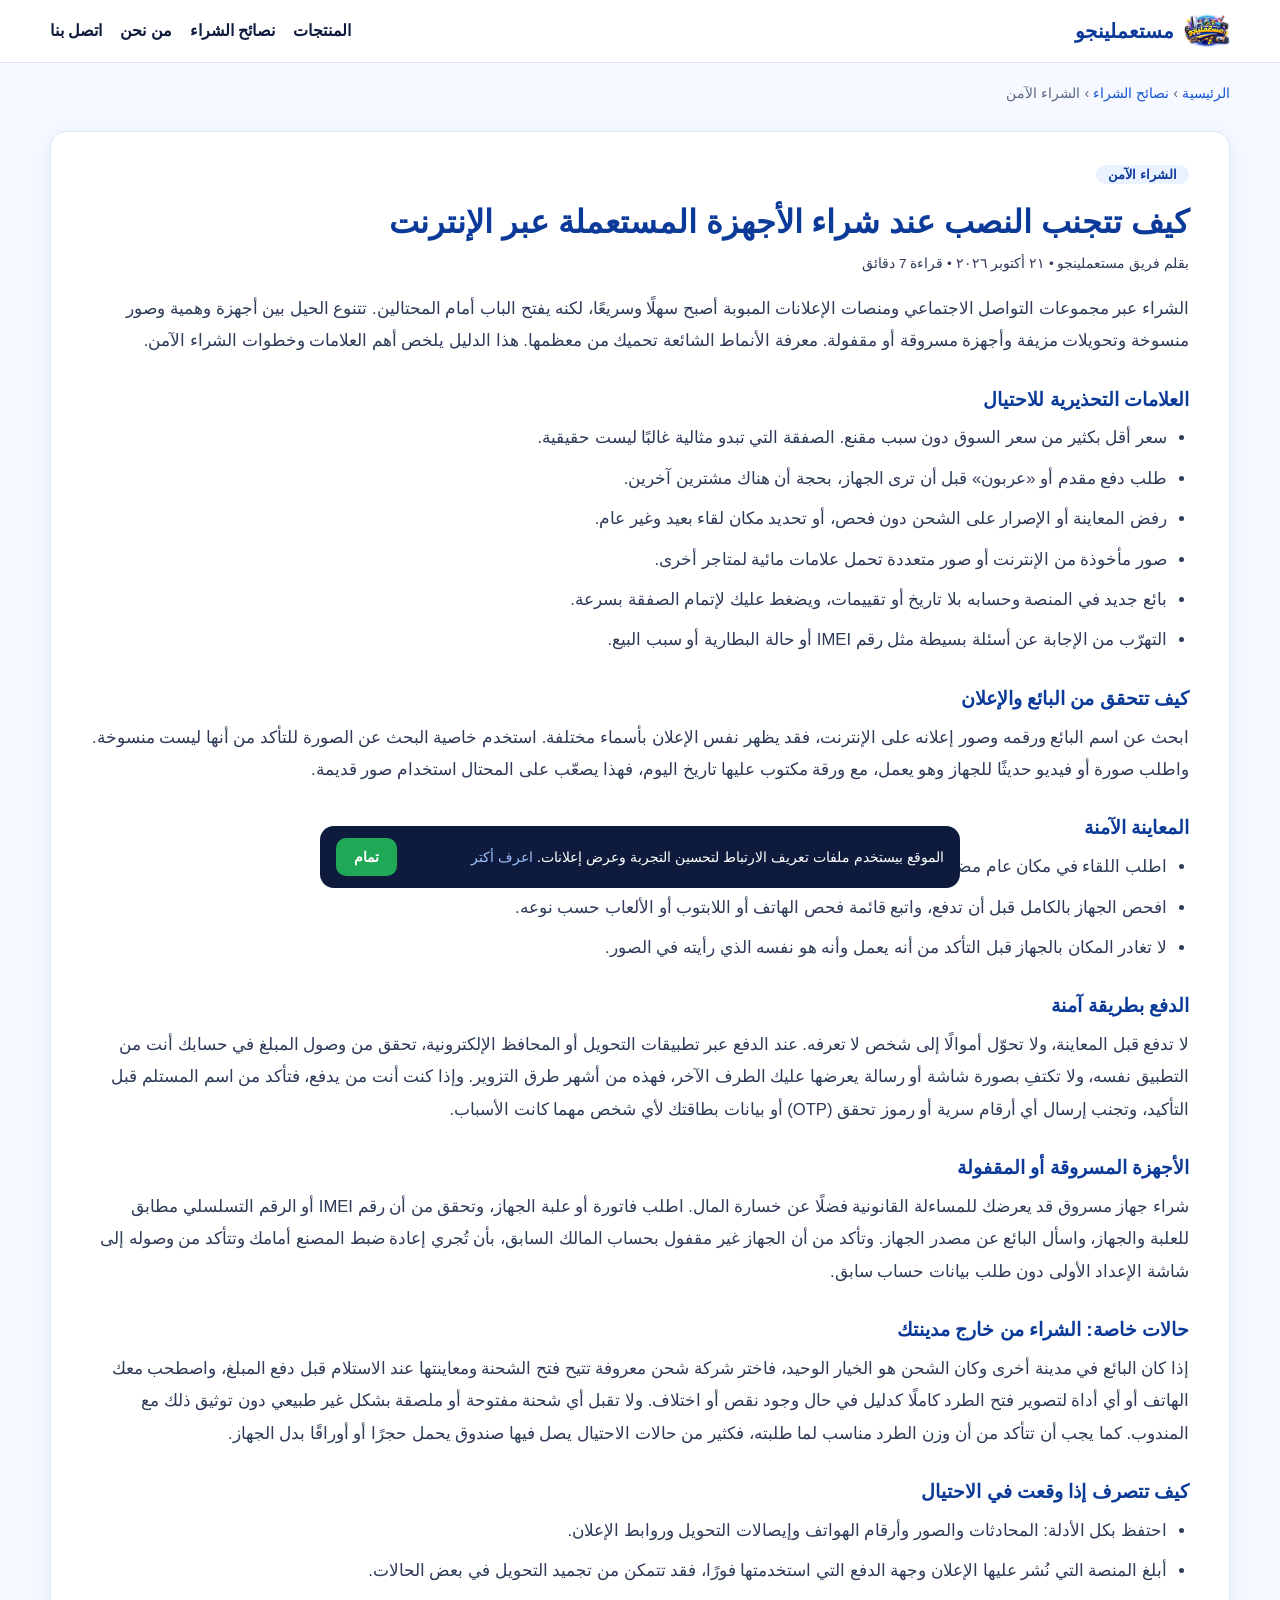
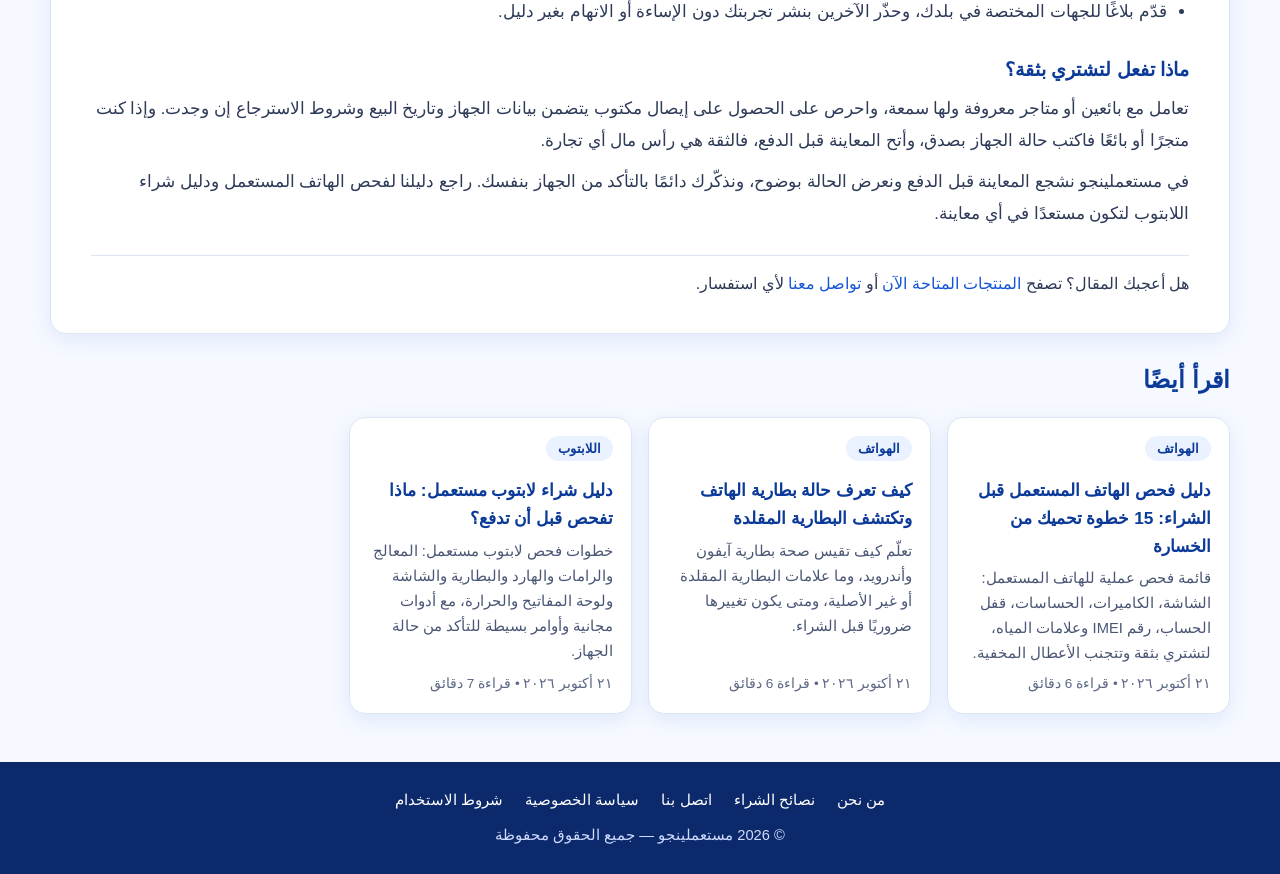
<file: blog/avoid-online-scams-used-devices.html>
<!doctype html>
<html lang="ar" dir="rtl">
<head>
<meta charset="utf-8">
<meta name="viewport" content="width=device-width, initial-scale=1">
<title>كيف تتجنب النصب عند شراء الأجهزة المستعملة عبر الإنترنت | مستعملينجو</title>
<meta name="description" content="علامات الاحتيال الشائعة عند شراء الأجهزة المستعملة أونلاين، وطرق الدفع والمعاينة الآمنة، وكيف تتأكد من أن الجهاز غير مسروق ولا مقفول.">
<meta name="keywords" content="الشراء الآمن, أجهزة مستعملة, نصائح الشراء, مستعملينجو">
<meta name="robots" content="index, follow, max-image-preview:large">
<link rel="canonical" href="https://codeerror2.github.io/mostaamlingo-store/blog/avoid-online-scams-used-devices.html">
<meta property="og:type" content="article">
<meta property="og:site_name" content="مستعملينجو">
<meta property="og:locale" content="ar_AR">
<meta property="og:title" content="كيف تتجنب النصب عند شراء الأجهزة المستعملة عبر الإنترنت | مستعملينجو">
<meta property="og:description" content="علامات الاحتيال الشائعة عند شراء الأجهزة المستعملة أونلاين، وطرق الدفع والمعاينة الآمنة، وكيف تتأكد من أن الجهاز غير مسروق ولا مقفول.">
<meta property="og:url" content="https://codeerror2.github.io/mostaamlingo-store/blog/avoid-online-scams-used-devices.html">
<meta property="og:image" content="https://codeerror2.github.io/mostaamlingo-store/img/logo.png">
<meta name="twitter:card" content="summary">
<meta name="theme-color" content="#1456d6">
<link rel="icon" href="../img/logo.png">
<link rel="stylesheet" href="../css/style.css">
<script type="application/ld+json">{"@context":"https://schema.org","@type":"Article","headline":"كيف تتجنب النصب عند شراء الأجهزة المستعملة عبر الإنترنت","description":"علامات الاحتيال الشائعة عند شراء الأجهزة المستعملة أونلاين، وطرق الدفع والمعاينة الآمنة، وكيف تتأكد من أن الجهاز غير مسروق ولا مقفول.","inLanguage":"ar","datePublished":"2026-10-21","dateModified":"2026-10-21","mainEntityOfPage":"https://codeerror2.github.io/mostaamlingo-store/blog/avoid-online-scams-used-devices.html","author":{"@type":"Organization","name":"مستعملينجو"},"publisher":{"@type":"Organization","name":"مستعملينجو","logo":{"@type":"ImageObject","url":"https://codeerror2.github.io/mostaamlingo-store/img/logo.png"}},"image":"https://codeerror2.github.io/mostaamlingo-store/img/logo.png"}</script>
</head>
<body>
<header class="top"><div class="wrap top-in">
<a class="brand" href=".././"><img src="../img/logo.png" alt="مستعملينجو" width="46" height="46"><span>مستعملينجو</span></a>
<nav class="nav" aria-label="القائمة الرئيسية"><a href=".././">المنتجات</a><a href="../guide.html">نصائح الشراء</a><a href="../about.html">من نحن</a><a href="../contact.html">اتصل بنا</a></nav>
</div></header>
<main class="wrap">
<nav class="crumbs" aria-label="مسار التصفح"><a href="../">الرئيسية</a> › <a href="../guide.html">نصائح الشراء</a> › <span>الشراء الآمن</span></nav>
<article class="page post">
<header><span class="acat">الشراء الآمن</span><h1>كيف تتجنب النصب عند شراء الأجهزة المستعملة عبر الإنترنت</h1>
<p class="ameta">بقلم فريق مستعملينجو • <time datetime="2026-10-21">٢١ أكتوبر ٢٠٢٦</time> • قراءة 7 دقائق</p></header>
<section class="post-body">
<p>الشراء عبر مجموعات التواصل الاجتماعي ومنصات الإعلانات المبوبة أصبح سهلًا وسريعًا، لكنه يفتح الباب أمام المحتالين. تتنوع الحيل بين أجهزة وهمية وصور منسوخة وتحويلات مزيفة وأجهزة مسروقة أو مقفولة. معرفة الأنماط الشائعة تحميك من معظمها. هذا الدليل يلخص أهم العلامات وخطوات الشراء الآمن.</p>
<h2>العلامات التحذيرية للاحتيال</h2>
<ul><li>سعر أقل بكثير من سعر السوق دون سبب مقنع. الصفقة التي تبدو مثالية غالبًا ليست حقيقية.</li><li>طلب دفع مقدم أو «عربون» قبل أن ترى الجهاز، بحجة أن هناك مشترين آخرين.</li><li>رفض المعاينة أو الإصرار على الشحن دون فحص، أو تحديد مكان لقاء بعيد وغير عام.</li><li>صور مأخوذة من الإنترنت أو صور متعددة تحمل علامات مائية لمتاجر أخرى.</li><li>بائع جديد في المنصة وحسابه بلا تاريخ أو تقييمات، ويضغط عليك لإتمام الصفقة بسرعة.</li><li>التهرّب من الإجابة عن أسئلة بسيطة مثل رقم IMEI أو حالة البطارية أو سبب البيع.</li></ul>
<h2>كيف تتحقق من البائع والإعلان</h2>
<p>ابحث عن اسم البائع ورقمه وصور إعلانه على الإنترنت، فقد يظهر نفس الإعلان بأسماء مختلفة. استخدم خاصية البحث عن الصورة للتأكد من أنها ليست منسوخة. واطلب صورة أو فيديو حديثًا للجهاز وهو يعمل، مع ورقة مكتوب عليها تاريخ اليوم، فهذا يصعّب على المحتال استخدام صور قديمة.</p>
<h2>المعاينة الآمنة</h2>
<ul><li>اطلب اللقاء في مكان عام مضاء ومزدحم، كمقهى أو مركز تجاري أو محل معروف، ويفضل أن تصحب شخصًا معك.</li><li>افحص الجهاز بالكامل قبل أن تدفع، واتبع قائمة فحص الهاتف أو اللابتوب أو الألعاب حسب نوعه.</li><li>لا تغادر المكان بالجهاز قبل التأكد من أنه يعمل وأنه هو نفسه الذي رأيته في الصور.</li></ul>
<h2>الدفع بطريقة آمنة</h2>
<p>لا تدفع قبل المعاينة، ولا تحوّل أموالًا إلى شخص لا تعرفه. عند الدفع عبر تطبيقات التحويل أو المحافظ الإلكترونية، تحقق من وصول المبلغ في حسابك أنت من التطبيق نفسه، ولا تكتفِ بصورة شاشة أو رسالة يعرضها عليك الطرف الآخر، فهذه من أشهر طرق التزوير. وإذا كنت أنت من يدفع، فتأكد من اسم المستلم قبل التأكيد، وتجنب إرسال أي أرقام سرية أو رموز تحقق (OTP) أو بيانات بطاقتك لأي شخص مهما كانت الأسباب.</p>
<h2>الأجهزة المسروقة أو المقفولة</h2>
<p>شراء جهاز مسروق قد يعرضك للمساءلة القانونية فضلًا عن خسارة المال. اطلب فاتورة أو علبة الجهاز، وتحقق من أن رقم IMEI أو الرقم التسلسلي مطابق للعلبة والجهاز، واسأل البائع عن مصدر الجهاز. وتأكد من أن الجهاز غير مقفول بحساب المالك السابق، بأن تُجري إعادة ضبط المصنع أمامك وتتأكد من وصوله إلى شاشة الإعداد الأولى دون طلب بيانات حساب سابق.</p>
<h2>حالات خاصة: الشراء من خارج مدينتك</h2>
<p>إذا كان البائع في مدينة أخرى وكان الشحن هو الخيار الوحيد، فاختر شركة شحن معروفة تتيح فتح الشحنة ومعاينتها عند الاستلام قبل دفع المبلغ، واصطحب معك الهاتف أو أي أداة لتصوير فتح الطرد كاملًا كدليل في حال وجود نقص أو اختلاف. ولا تقبل أي شحنة مفتوحة أو ملصقة بشكل غير طبيعي دون توثيق ذلك مع المندوب. كما يجب أن تتأكد من أن وزن الطرد مناسب لما طلبته، فكثير من حالات الاحتيال يصل فيها صندوق يحمل حجرًا أو أوراقًا بدل الجهاز.</p>
<h2>كيف تتصرف إذا وقعت في الاحتيال</h2>
<ul><li>احتفظ بكل الأدلة: المحادثات والصور وأرقام الهواتف وإيصالات التحويل وروابط الإعلان.</li><li>أبلغ المنصة التي نُشر عليها الإعلان وجهة الدفع التي استخدمتها فورًا، فقد تتمكن من تجميد التحويل في بعض الحالات.</li><li>قدّم بلاغًا للجهات المختصة في بلدك، وحذّر الآخرين بنشر تجربتك دون الإساءة أو الاتهام بغير دليل.</li></ul>
<h2>ماذا تفعل لتشتري بثقة؟</h2>
<p>تعامل مع بائعين أو متاجر معروفة ولها سمعة، واحرص على الحصول على إيصال مكتوب يتضمن بيانات الجهاز وتاريخ البيع وشروط الاسترجاع إن وجدت. وإذا كنت متجرًا أو بائعًا فاكتب حالة الجهاز بصدق، وأتح المعاينة قبل الدفع، فالثقة هي رأس مال أي تجارة.</p>
<p>في مستعملينجو نشجع المعاينة قبل الدفع ونعرض الحالة بوضوح، ونذكّرك دائمًا بالتأكد من الجهاز بنفسك. راجع دليلنا لفحص الهاتف المستعمل ودليل شراء اللابتوب لتكون مستعدًا في أي معاينة.</p>
</section>
<footer class="post-foot"><p>هل أعجبك المقال؟ تصفح <a href="../">المنتجات المتاحة الآن</a> أو <a href="../contact.html">تواصل معنا</a> لأي استفسار.</p></footer>
</article>
<section class="related" aria-label="مقالات ذات صلة"><h2>اقرأ أيضًا</h2><div class="agrid"><article class="acard"><a href="../blog/phone-inspection-guide.html"><span class="acat">الهواتف</span><h2>دليل فحص الهاتف المستعمل قبل الشراء: 15 خطوة تحميك من الخسارة</h2><p>قائمة فحص عملية للهاتف المستعمل: الشاشة، الكاميرات، الحساسات، قفل الحساب، رقم IMEI وعلامات المياه، لتشتري بثقة وتتجنب الأعطال المخفية.</p><span class="ameta">٢١ أكتوبر ٢٠٢٦ • قراءة 6 دقائق</span></a></article><article class="acard"><a href="../blog/battery-health-and-fake-batteries.html"><span class="acat">الهواتف</span><h2>كيف تعرف حالة بطارية الهاتف وتكتشف البطارية المقلدة</h2><p>تعلّم كيف تقيس صحة بطارية آيفون وأندرويد، وما علامات البطارية المقلدة أو غير الأصلية، ومتى يكون تغييرها ضروريًا قبل الشراء.</p><span class="ameta">٢١ أكتوبر ٢٠٢٦ • قراءة 6 دقائق</span></a></article><article class="acard"><a href="../blog/used-laptop-buying-guide.html"><span class="acat">اللابتوب</span><h2>دليل شراء لابتوب مستعمل: ماذا تفحص قبل أن تدفع؟</h2><p>خطوات فحص لابتوب مستعمل: المعالج والرامات والهارد والبطارية والشاشة ولوحة المفاتيح والحرارة، مع أدوات مجانية وأوامر بسيطة للتأكد من حالة الجهاز.</p><span class="ameta">٢١ أكتوبر ٢٠٢٦ • قراءة 7 دقائق</span></a></article></div></section>
</main>
<footer class="foot"><div class="wrap">
<nav class="foot-links" aria-label="روابط التذييل"><a href="../about.html">من نحن</a><a href="../guide.html">نصائح الشراء</a><a href="../contact.html">اتصل بنا</a><a href="../privacy.html">سياسة الخصوصية</a><a href="../terms.html">شروط الاستخدام</a></nav>
<p>© <span id="year"></span> مستعملينجو — جميع الحقوق محفوظة</p>
</div></footer>
<script src="../js/config.js"></script>
<script src="../js/page.js"></script>
</body>
</html>
</file>
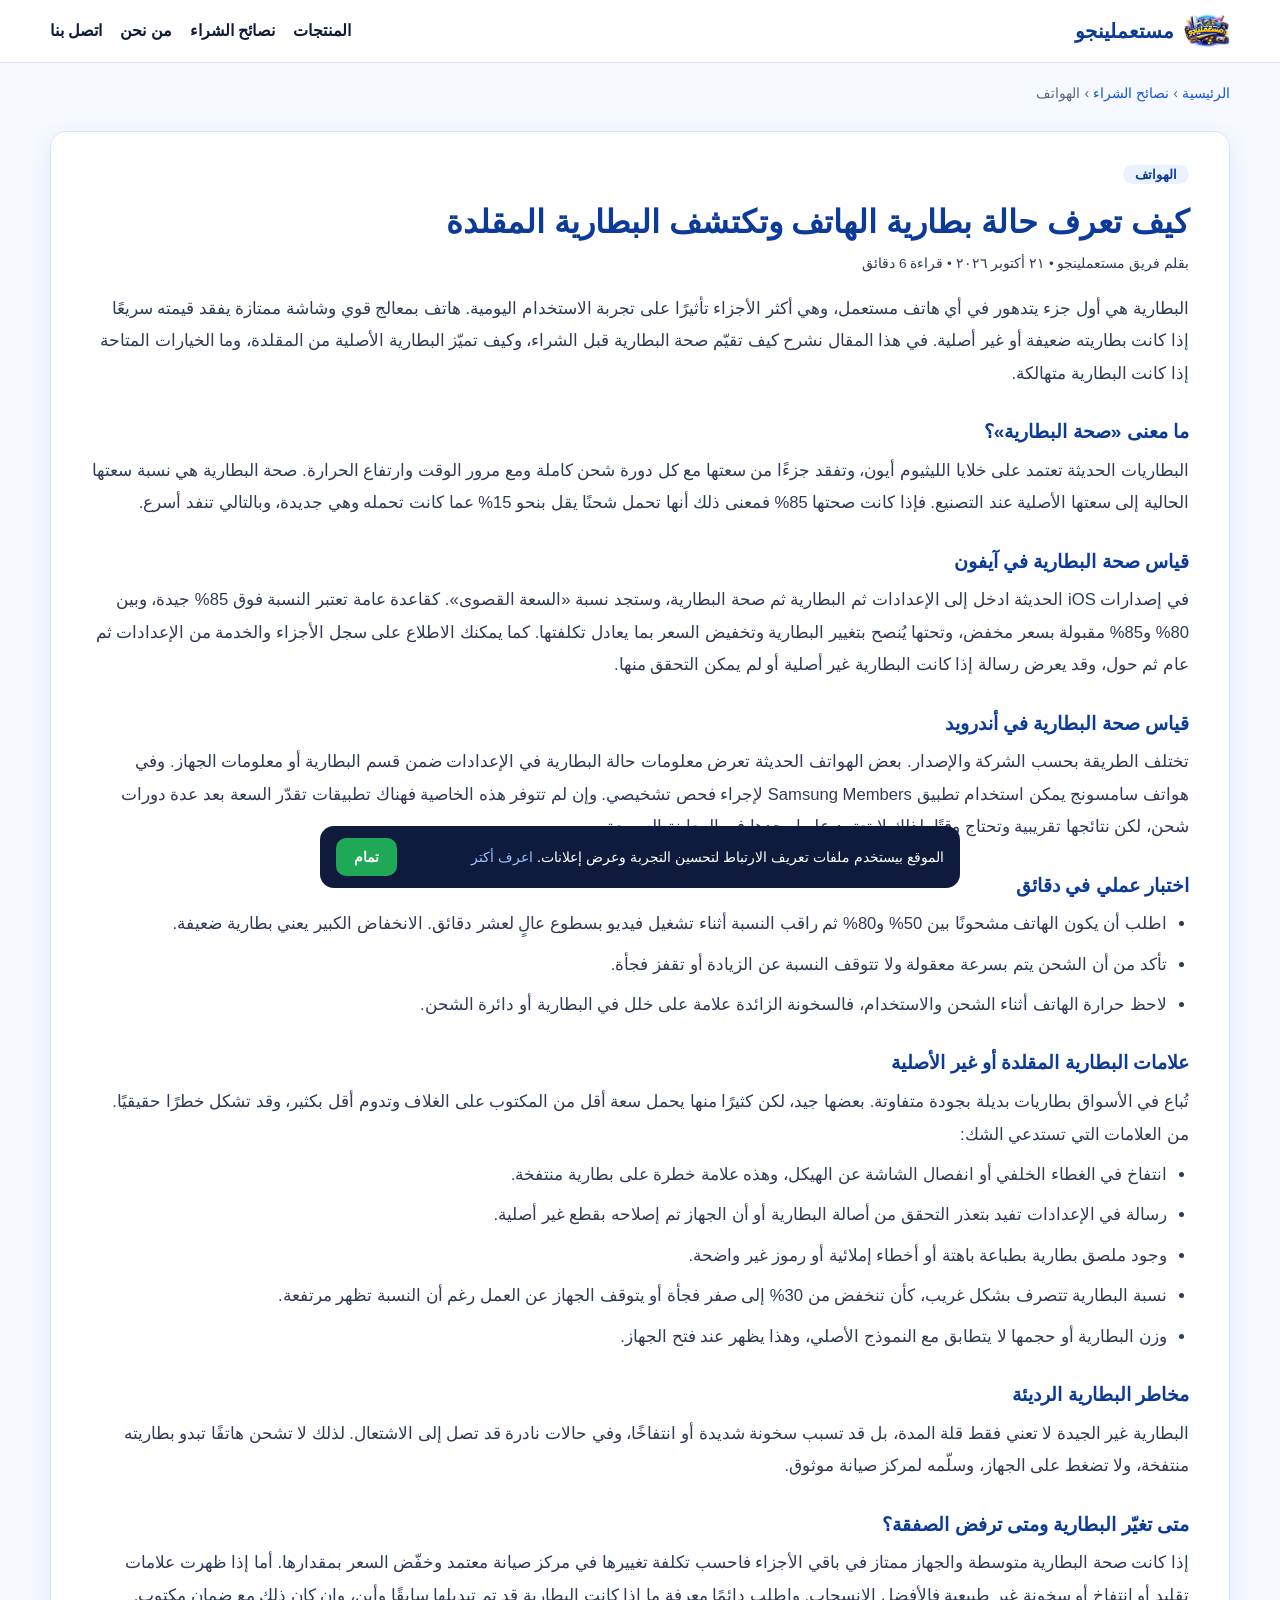
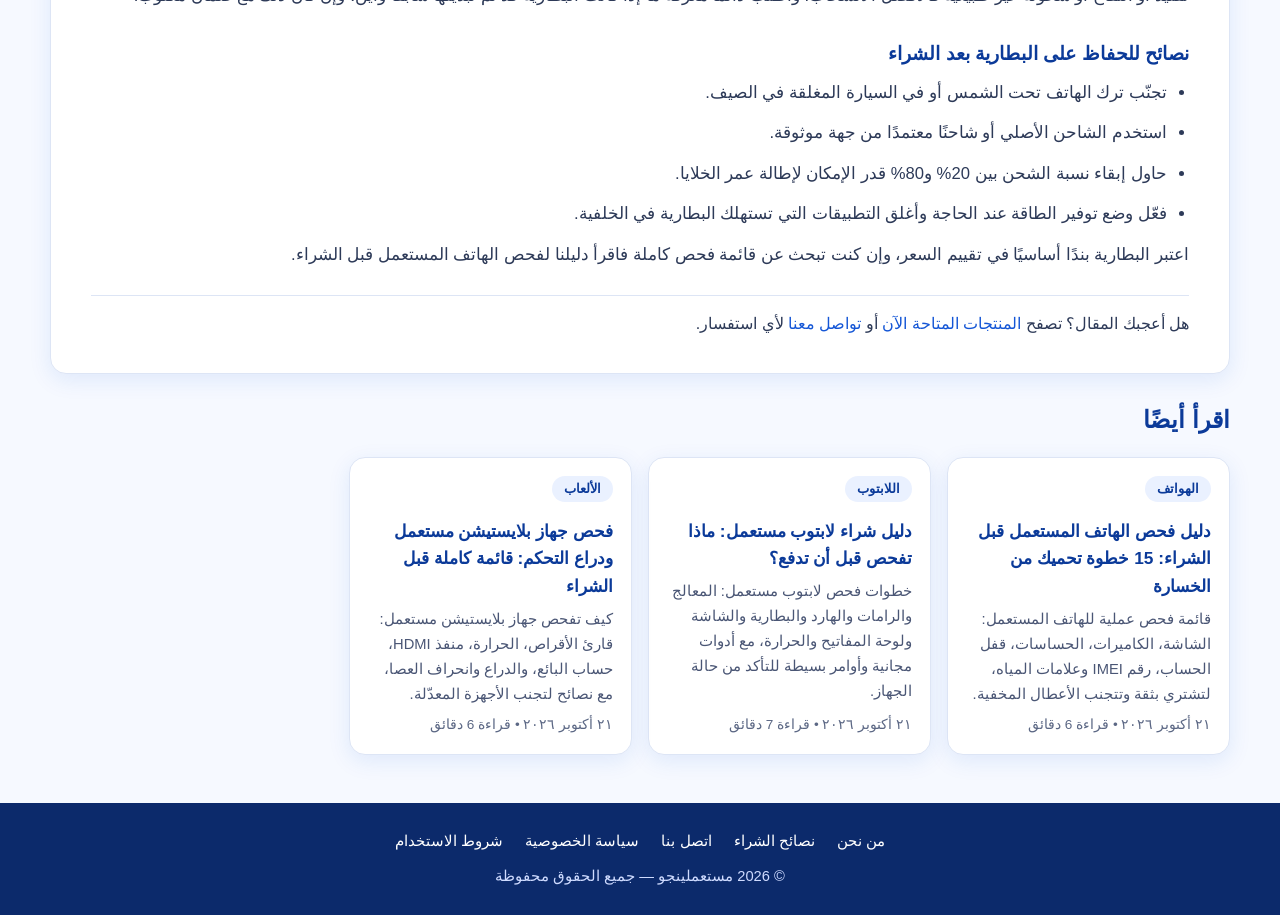
<file: blog/battery-health-and-fake-batteries.html>
<!doctype html>
<html lang="ar" dir="rtl">
<head>
<meta charset="utf-8">
<meta name="viewport" content="width=device-width, initial-scale=1">
<title>كيف تعرف حالة بطارية الهاتف وتكتشف البطارية المقلدة | مستعملينجو</title>
<meta name="description" content="تعلّم كيف تقيس صحة بطارية آيفون وأندرويد، وما علامات البطارية المقلدة أو غير الأصلية، ومتى يكون تغييرها ضروريًا قبل الشراء.">
<meta name="keywords" content="الهواتف, أجهزة مستعملة, نصائح الشراء, مستعملينجو">
<meta name="robots" content="index, follow, max-image-preview:large">
<link rel="canonical" href="https://codeerror2.github.io/mostaamlingo-store/blog/battery-health-and-fake-batteries.html">
<meta property="og:type" content="article">
<meta property="og:site_name" content="مستعملينجو">
<meta property="og:locale" content="ar_AR">
<meta property="og:title" content="كيف تعرف حالة بطارية الهاتف وتكتشف البطارية المقلدة | مستعملينجو">
<meta property="og:description" content="تعلّم كيف تقيس صحة بطارية آيفون وأندرويد، وما علامات البطارية المقلدة أو غير الأصلية، ومتى يكون تغييرها ضروريًا قبل الشراء.">
<meta property="og:url" content="https://codeerror2.github.io/mostaamlingo-store/blog/battery-health-and-fake-batteries.html">
<meta property="og:image" content="https://codeerror2.github.io/mostaamlingo-store/img/logo.png">
<meta name="twitter:card" content="summary">
<meta name="theme-color" content="#1456d6">
<link rel="icon" href="../img/logo.png">
<link rel="stylesheet" href="../css/style.css">
<script type="application/ld+json">{"@context":"https://schema.org","@type":"Article","headline":"كيف تعرف حالة بطارية الهاتف وتكتشف البطارية المقلدة","description":"تعلّم كيف تقيس صحة بطارية آيفون وأندرويد، وما علامات البطارية المقلدة أو غير الأصلية، ومتى يكون تغييرها ضروريًا قبل الشراء.","inLanguage":"ar","datePublished":"2026-10-21","dateModified":"2026-10-21","mainEntityOfPage":"https://codeerror2.github.io/mostaamlingo-store/blog/battery-health-and-fake-batteries.html","author":{"@type":"Organization","name":"مستعملينجو"},"publisher":{"@type":"Organization","name":"مستعملينجو","logo":{"@type":"ImageObject","url":"https://codeerror2.github.io/mostaamlingo-store/img/logo.png"}},"image":"https://codeerror2.github.io/mostaamlingo-store/img/logo.png"}</script>
</head>
<body>
<header class="top"><div class="wrap top-in">
<a class="brand" href=".././"><img src="../img/logo.png" alt="مستعملينجو" width="46" height="46"><span>مستعملينجو</span></a>
<nav class="nav" aria-label="القائمة الرئيسية"><a href=".././">المنتجات</a><a href="../guide.html">نصائح الشراء</a><a href="../about.html">من نحن</a><a href="../contact.html">اتصل بنا</a></nav>
</div></header>
<main class="wrap">
<nav class="crumbs" aria-label="مسار التصفح"><a href="../">الرئيسية</a> › <a href="../guide.html">نصائح الشراء</a> › <span>الهواتف</span></nav>
<article class="page post">
<header><span class="acat">الهواتف</span><h1>كيف تعرف حالة بطارية الهاتف وتكتشف البطارية المقلدة</h1>
<p class="ameta">بقلم فريق مستعملينجو • <time datetime="2026-10-21">٢١ أكتوبر ٢٠٢٦</time> • قراءة 6 دقائق</p></header>
<section class="post-body">
<p>البطارية هي أول جزء يتدهور في أي هاتف مستعمل، وهي أكثر الأجزاء تأثيرًا على تجربة الاستخدام اليومية. هاتف بمعالج قوي وشاشة ممتازة يفقد قيمته سريعًا إذا كانت بطاريته ضعيفة أو غير أصلية. في هذا المقال نشرح كيف تقيّم صحة البطارية قبل الشراء، وكيف تميّز البطارية الأصلية من المقلدة، وما الخيارات المتاحة إذا كانت البطارية متهالكة.</p>
<h2>ما معنى «صحة البطارية»؟</h2>
<p>البطاريات الحديثة تعتمد على خلايا الليثيوم أيون، وتفقد جزءًا من سعتها مع كل دورة شحن كاملة ومع مرور الوقت وارتفاع الحرارة. صحة البطارية هي نسبة سعتها الحالية إلى سعتها الأصلية عند التصنيع. فإذا كانت صحتها 85% فمعنى ذلك أنها تحمل شحنًا يقل بنحو 15% عما كانت تحمله وهي جديدة، وبالتالي تنفد أسرع.</p>
<h2>قياس صحة البطارية في آيفون</h2>
<p>في إصدارات iOS الحديثة ادخل إلى الإعدادات ثم البطارية ثم صحة البطارية، وستجد نسبة «السعة القصوى». كقاعدة عامة تعتبر النسبة فوق 85% جيدة، وبين 80% و85% مقبولة بسعر مخفض، وتحتها يُنصح بتغيير البطارية وتخفيض السعر بما يعادل تكلفتها. كما يمكنك الاطلاع على سجل الأجزاء والخدمة من الإعدادات ثم عام ثم حول، وقد يعرض رسالة إذا كانت البطارية غير أصلية أو لم يمكن التحقق منها.</p>
<h2>قياس صحة البطارية في أندرويد</h2>
<p>تختلف الطريقة بحسب الشركة والإصدار. بعض الهواتف الحديثة تعرض معلومات حالة البطارية في الإعدادات ضمن قسم البطارية أو معلومات الجهاز. وفي هواتف سامسونج يمكن استخدام تطبيق Samsung Members لإجراء فحص تشخيصي. وإن لم تتوفر هذه الخاصية فهناك تطبيقات تقدّر السعة بعد عدة دورات شحن، لكن نتائجها تقريبية وتحتاج وقتًا، لذلك لا تعتمد عليها وحدها في المعاينة السريعة.</p>
<h2>اختبار عملي في دقائق</h2>
<ul><li>اطلب أن يكون الهاتف مشحونًا بين 50% و80% ثم راقب النسبة أثناء تشغيل فيديو بسطوع عالٍ لعشر دقائق. الانخفاض الكبير يعني بطارية ضعيفة.</li><li>تأكد من أن الشحن يتم بسرعة معقولة ولا تتوقف النسبة عن الزيادة أو تقفز فجأة.</li><li>لاحظ حرارة الهاتف أثناء الشحن والاستخدام، فالسخونة الزائدة علامة على خلل في البطارية أو دائرة الشحن.</li></ul>
<h2>علامات البطارية المقلدة أو غير الأصلية</h2>
<p>تُباع في الأسواق بطاريات بديلة بجودة متفاوتة. بعضها جيد، لكن كثيرًا منها يحمل سعة أقل من المكتوب على الغلاف وتدوم أقل بكثير، وقد تشكل خطرًا حقيقيًا. من العلامات التي تستدعي الشك:</p>
<ul><li>انتفاخ في الغطاء الخلفي أو انفصال الشاشة عن الهيكل، وهذه علامة خطرة على بطارية منتفخة.</li><li>رسالة في الإعدادات تفيد بتعذر التحقق من أصالة البطارية أو أن الجهاز تم إصلاحه بقطع غير أصلية.</li><li>وجود ملصق بطارية بطباعة باهتة أو أخطاء إملائية أو رموز غير واضحة.</li><li>نسبة البطارية تتصرف بشكل غريب، كأن تنخفض من 30% إلى صفر فجأة أو يتوقف الجهاز عن العمل رغم أن النسبة تظهر مرتفعة.</li><li>وزن البطارية أو حجمها لا يتطابق مع النموذج الأصلي، وهذا يظهر عند فتح الجهاز.</li></ul>
<h2>مخاطر البطارية الرديئة</h2>
<p>البطارية غير الجيدة لا تعني فقط قلة المدة، بل قد تسبب سخونة شديدة أو انتفاخًا، وفي حالات نادرة قد تصل إلى الاشتعال. لذلك لا تشحن هاتفًا تبدو بطاريته منتفخة، ولا تضغط على الجهاز، وسلّمه لمركز صيانة موثوق.</p>
<h2>متى تغيّر البطارية ومتى ترفض الصفقة؟</h2>
<p>إذا كانت صحة البطارية متوسطة والجهاز ممتاز في باقي الأجزاء فاحسب تكلفة تغييرها في مركز صيانة معتمد وخفّض السعر بمقدارها. أما إذا ظهرت علامات تقليد أو انتفاخ أو سخونة غير طبيعية فالأفضل الانسحاب. واطلب دائمًا معرفة ما إذا كانت البطارية قد تم تبديلها سابقًا وأين، وإن كان ذلك مع ضمان مكتوب.</p>
<h2>نصائح للحفاظ على البطارية بعد الشراء</h2>
<ul><li>تجنّب ترك الهاتف تحت الشمس أو في السيارة المغلقة في الصيف.</li><li>استخدم الشاحن الأصلي أو شاحنًا معتمدًا من جهة موثوقة.</li><li>حاول إبقاء نسبة الشحن بين 20% و80% قدر الإمكان لإطالة عمر الخلايا.</li><li>فعّل وضع توفير الطاقة عند الحاجة وأغلق التطبيقات التي تستهلك البطارية في الخلفية.</li></ul>
<p>اعتبر البطارية بندًا أساسيًا في تقييم السعر، وإن كنت تبحث عن قائمة فحص كاملة فاقرأ دليلنا لفحص الهاتف المستعمل قبل الشراء.</p>
</section>
<footer class="post-foot"><p>هل أعجبك المقال؟ تصفح <a href="../">المنتجات المتاحة الآن</a> أو <a href="../contact.html">تواصل معنا</a> لأي استفسار.</p></footer>
</article>
<section class="related" aria-label="مقالات ذات صلة"><h2>اقرأ أيضًا</h2><div class="agrid"><article class="acard"><a href="../blog/phone-inspection-guide.html"><span class="acat">الهواتف</span><h2>دليل فحص الهاتف المستعمل قبل الشراء: 15 خطوة تحميك من الخسارة</h2><p>قائمة فحص عملية للهاتف المستعمل: الشاشة، الكاميرات، الحساسات، قفل الحساب، رقم IMEI وعلامات المياه، لتشتري بثقة وتتجنب الأعطال المخفية.</p><span class="ameta">٢١ أكتوبر ٢٠٢٦ • قراءة 6 دقائق</span></a></article><article class="acard"><a href="../blog/used-laptop-buying-guide.html"><span class="acat">اللابتوب</span><h2>دليل شراء لابتوب مستعمل: ماذا تفحص قبل أن تدفع؟</h2><p>خطوات فحص لابتوب مستعمل: المعالج والرامات والهارد والبطارية والشاشة ولوحة المفاتيح والحرارة، مع أدوات مجانية وأوامر بسيطة للتأكد من حالة الجهاز.</p><span class="ameta">٢١ أكتوبر ٢٠٢٦ • قراءة 7 دقائق</span></a></article><article class="acard"><a href="../blog/used-playstation-checklist.html"><span class="acat">الألعاب</span><h2>فحص جهاز بلايستيشن مستعمل ودراع التحكم: قائمة كاملة قبل الشراء</h2><p>كيف تفحص جهاز بلايستيشن مستعمل: قارئ الأقراص، الحرارة، منفذ HDMI، حساب البائع، والدراع وانحراف العصا، مع نصائح لتجنب الأجهزة المعدّلة.</p><span class="ameta">٢١ أكتوبر ٢٠٢٦ • قراءة 6 دقائق</span></a></article></div></section>
</main>
<footer class="foot"><div class="wrap">
<nav class="foot-links" aria-label="روابط التذييل"><a href="../about.html">من نحن</a><a href="../guide.html">نصائح الشراء</a><a href="../contact.html">اتصل بنا</a><a href="../privacy.html">سياسة الخصوصية</a><a href="../terms.html">شروط الاستخدام</a></nav>
<p>© <span id="year"></span> مستعملينجو — جميع الحقوق محفوظة</p>
</div></footer>
<script src="../js/config.js"></script>
<script src="../js/page.js"></script>
</body>
</html>
</file>
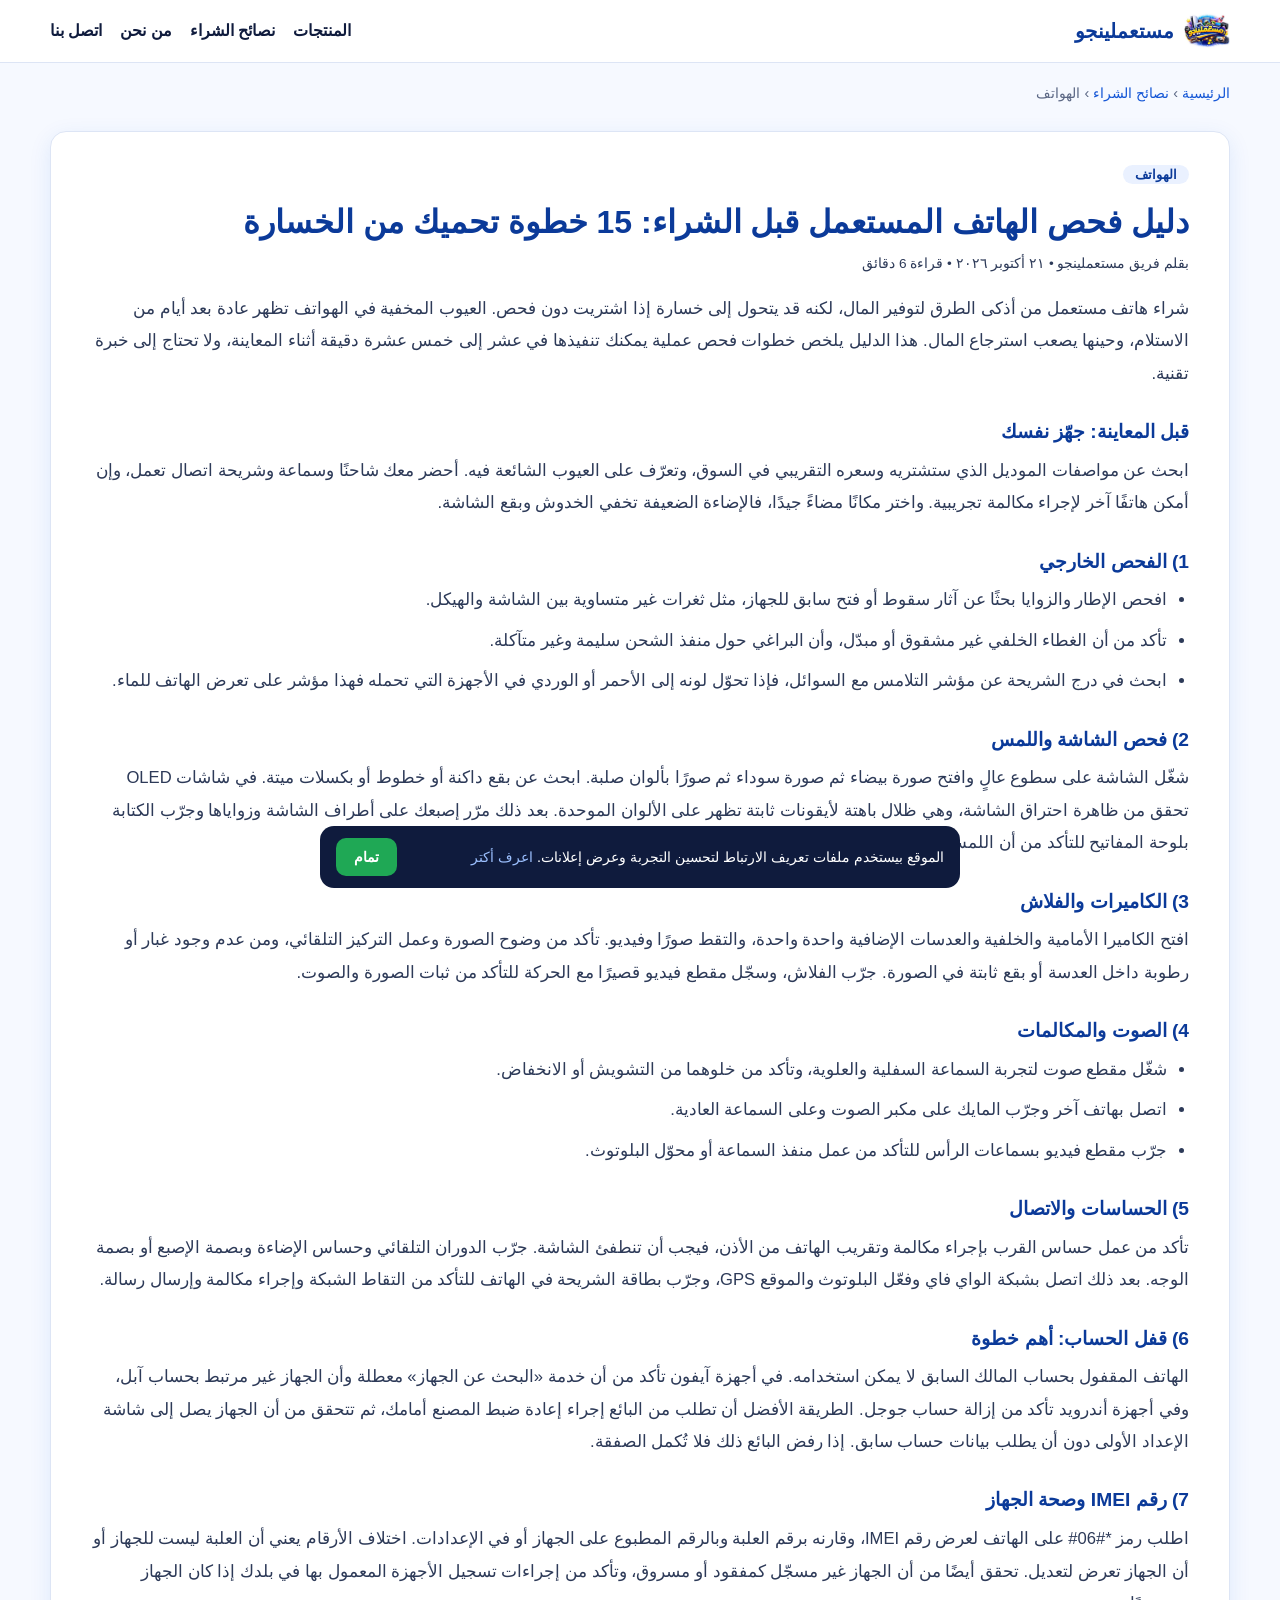
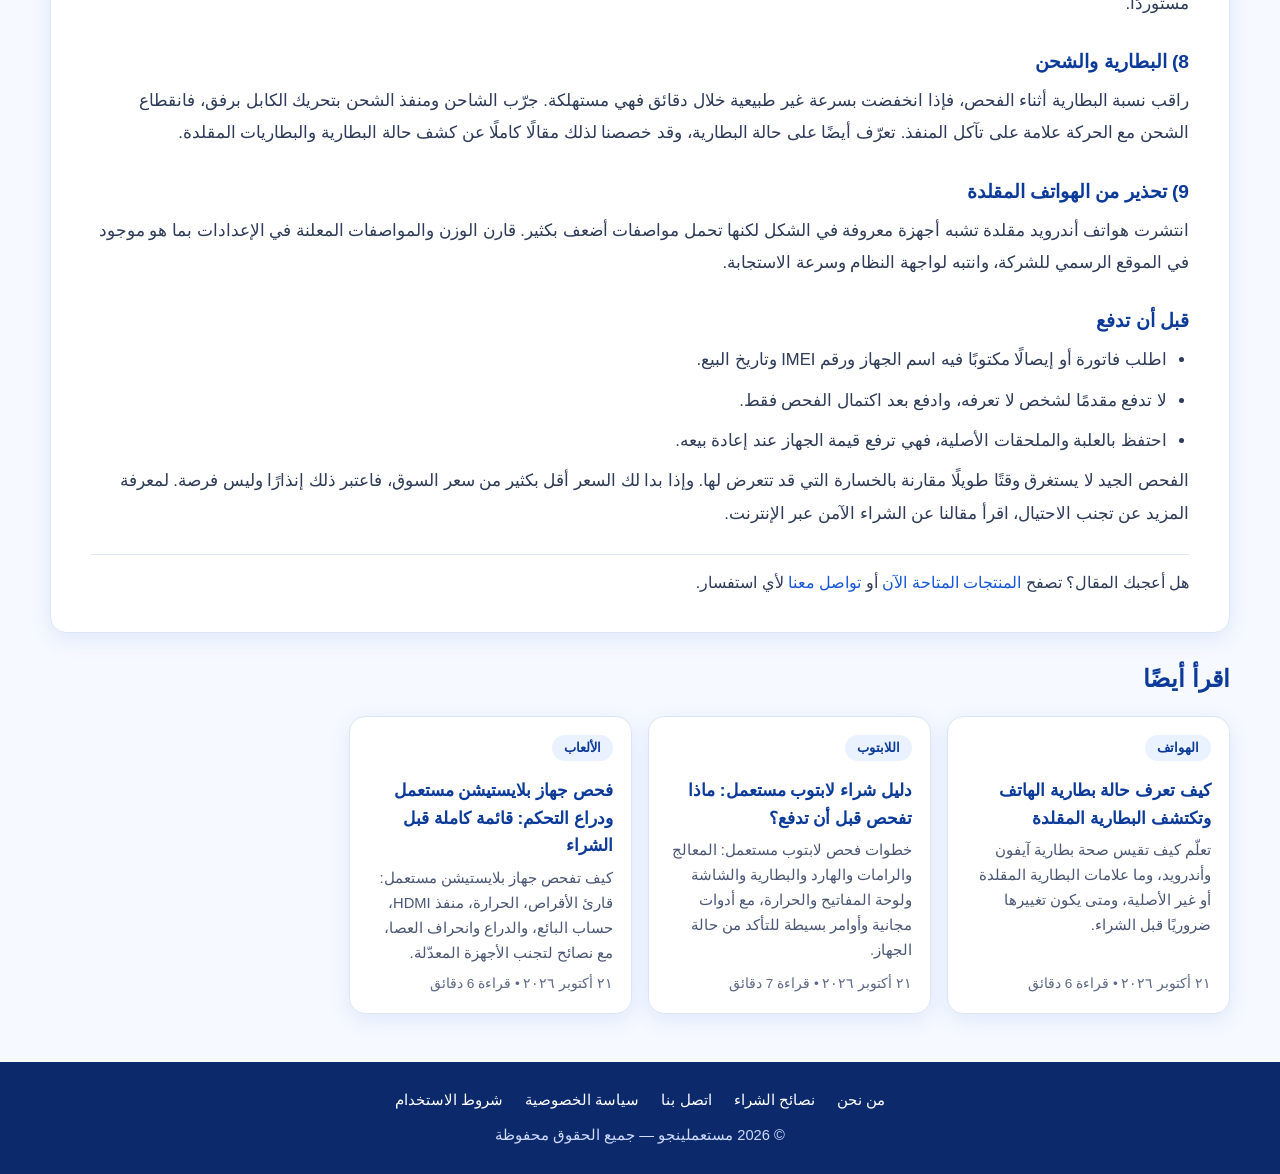
<file: blog/phone-inspection-guide.html>
<!doctype html>
<html lang="ar" dir="rtl">
<head>
<meta charset="utf-8">
<meta name="viewport" content="width=device-width, initial-scale=1">
<title>دليل فحص الهاتف المستعمل قبل الشراء: 15 خطوة تحميك من الخسارة | مستعملينجو</title>
<meta name="description" content="قائمة فحص عملية للهاتف المستعمل: الشاشة، الكاميرات، الحساسات، قفل الحساب، رقم IMEI وعلامات المياه، لتشتري بثقة وتتجنب الأعطال المخفية.">
<meta name="keywords" content="الهواتف, أجهزة مستعملة, نصائح الشراء, مستعملينجو">
<meta name="robots" content="index, follow, max-image-preview:large">
<link rel="canonical" href="https://codeerror2.github.io/mostaamlingo-store/blog/phone-inspection-guide.html">
<meta property="og:type" content="article">
<meta property="og:site_name" content="مستعملينجو">
<meta property="og:locale" content="ar_AR">
<meta property="og:title" content="دليل فحص الهاتف المستعمل قبل الشراء: 15 خطوة تحميك من الخسارة | مستعملينجو">
<meta property="og:description" content="قائمة فحص عملية للهاتف المستعمل: الشاشة، الكاميرات، الحساسات، قفل الحساب، رقم IMEI وعلامات المياه، لتشتري بثقة وتتجنب الأعطال المخفية.">
<meta property="og:url" content="https://codeerror2.github.io/mostaamlingo-store/blog/phone-inspection-guide.html">
<meta property="og:image" content="https://codeerror2.github.io/mostaamlingo-store/img/logo.png">
<meta name="twitter:card" content="summary">
<meta name="theme-color" content="#1456d6">
<link rel="icon" href="../img/logo.png">
<link rel="stylesheet" href="../css/style.css">
<script type="application/ld+json">{"@context":"https://schema.org","@type":"Article","headline":"دليل فحص الهاتف المستعمل قبل الشراء: 15 خطوة تحميك من الخسارة","description":"قائمة فحص عملية للهاتف المستعمل: الشاشة، الكاميرات، الحساسات، قفل الحساب، رقم IMEI وعلامات المياه، لتشتري بثقة وتتجنب الأعطال المخفية.","inLanguage":"ar","datePublished":"2026-10-21","dateModified":"2026-10-21","mainEntityOfPage":"https://codeerror2.github.io/mostaamlingo-store/blog/phone-inspection-guide.html","author":{"@type":"Organization","name":"مستعملينجو"},"publisher":{"@type":"Organization","name":"مستعملينجو","logo":{"@type":"ImageObject","url":"https://codeerror2.github.io/mostaamlingo-store/img/logo.png"}},"image":"https://codeerror2.github.io/mostaamlingo-store/img/logo.png"}</script>
</head>
<body>
<header class="top"><div class="wrap top-in">
<a class="brand" href=".././"><img src="../img/logo.png" alt="مستعملينجو" width="46" height="46"><span>مستعملينجو</span></a>
<nav class="nav" aria-label="القائمة الرئيسية"><a href=".././">المنتجات</a><a href="../guide.html">نصائح الشراء</a><a href="../about.html">من نحن</a><a href="../contact.html">اتصل بنا</a></nav>
</div></header>
<main class="wrap">
<nav class="crumbs" aria-label="مسار التصفح"><a href="../">الرئيسية</a> › <a href="../guide.html">نصائح الشراء</a> › <span>الهواتف</span></nav>
<article class="page post">
<header><span class="acat">الهواتف</span><h1>دليل فحص الهاتف المستعمل قبل الشراء: 15 خطوة تحميك من الخسارة</h1>
<p class="ameta">بقلم فريق مستعملينجو • <time datetime="2026-10-21">٢١ أكتوبر ٢٠٢٦</time> • قراءة 6 دقائق</p></header>
<section class="post-body">
<p>شراء هاتف مستعمل من أذكى الطرق لتوفير المال، لكنه قد يتحول إلى خسارة إذا اشتريت دون فحص. العيوب المخفية في الهواتف تظهر عادة بعد أيام من الاستلام، وحينها يصعب استرجاع المال. هذا الدليل يلخص خطوات فحص عملية يمكنك تنفيذها في عشر إلى خمس عشرة دقيقة أثناء المعاينة، ولا تحتاج إلى خبرة تقنية.</p>
<h2>قبل المعاينة: جهّز نفسك</h2>
<p>ابحث عن مواصفات الموديل الذي ستشتريه وسعره التقريبي في السوق، وتعرّف على العيوب الشائعة فيه. أحضر معك شاحنًا وسماعة وشريحة اتصال تعمل، وإن أمكن هاتفًا آخر لإجراء مكالمة تجريبية. واختر مكانًا مضاءً جيدًا، فالإضاءة الضعيفة تخفي الخدوش وبقع الشاشة.</p>
<h2>1) الفحص الخارجي</h2>
<ul><li>افحص الإطار والزوايا بحثًا عن آثار سقوط أو فتح سابق للجهاز، مثل ثغرات غير متساوية بين الشاشة والهيكل.</li><li>تأكد من أن الغطاء الخلفي غير مشقوق أو مبدّل، وأن البراغي حول منفذ الشحن سليمة وغير متآكلة.</li><li>ابحث في درج الشريحة عن مؤشر التلامس مع السوائل، فإذا تحوّل لونه إلى الأحمر أو الوردي في الأجهزة التي تحمله فهذا مؤشر على تعرض الهاتف للماء.</li></ul>
<h2>2) فحص الشاشة واللمس</h2>
<p>شغّل الشاشة على سطوع عالٍ وافتح صورة بيضاء ثم صورة سوداء ثم صورًا بألوان صلبة. ابحث عن بقع داكنة أو خطوط أو بكسلات ميتة. في شاشات OLED تحقق من ظاهرة احتراق الشاشة، وهي ظلال باهتة لأيقونات ثابتة تظهر على الألوان الموحدة. بعد ذلك مرّر إصبعك على أطراف الشاشة وزواياها وجرّب الكتابة بلوحة المفاتيح للتأكد من أن اللمس يعمل في كل المناطق دون تأخير أو لمس شبحي.</p>
<h2>3) الكاميرات والفلاش</h2>
<p>افتح الكاميرا الأمامية والخلفية والعدسات الإضافية واحدة واحدة، والتقط صورًا وفيديو. تأكد من وضوح الصورة وعمل التركيز التلقائي، ومن عدم وجود غبار أو رطوبة داخل العدسة أو بقع ثابتة في الصورة. جرّب الفلاش، وسجّل مقطع فيديو قصيرًا مع الحركة للتأكد من ثبات الصورة والصوت.</p>
<h2>4) الصوت والمكالمات</h2>
<ul><li>شغّل مقطع صوت لتجربة السماعة السفلية والعلوية، وتأكد من خلوهما من التشويش أو الانخفاض.</li><li>اتصل بهاتف آخر وجرّب المايك على مكبر الصوت وعلى السماعة العادية.</li><li>جرّب مقطع فيديو بسماعات الرأس للتأكد من عمل منفذ السماعة أو محوّل البلوتوث.</li></ul>
<h2>5) الحساسات والاتصال</h2>
<p>تأكد من عمل حساس القرب بإجراء مكالمة وتقريب الهاتف من الأذن، فيجب أن تنطفئ الشاشة. جرّب الدوران التلقائي وحساس الإضاءة وبصمة الإصبع أو بصمة الوجه. بعد ذلك اتصل بشبكة الواي فاي وفعّل البلوتوث والموقع GPS، وجرّب بطاقة الشريحة في الهاتف للتأكد من التقاط الشبكة وإجراء مكالمة وإرسال رسالة.</p>
<h2>6) قفل الحساب: أهم خطوة</h2>
<p>الهاتف المقفول بحساب المالك السابق لا يمكن استخدامه. في أجهزة آيفون تأكد من أن خدمة «البحث عن الجهاز» معطلة وأن الجهاز غير مرتبط بحساب آبل، وفي أجهزة أندرويد تأكد من إزالة حساب جوجل. الطريقة الأفضل أن تطلب من البائع إجراء إعادة ضبط المصنع أمامك، ثم تتحقق من أن الجهاز يصل إلى شاشة الإعداد الأولى دون أن يطلب بيانات حساب سابق. إذا رفض البائع ذلك فلا تُكمل الصفقة.</p>
<h2>7) رقم IMEI وصحة الجهاز</h2>
<p>اطلب رمز *#06# على الهاتف لعرض رقم IMEI، وقارنه برقم العلبة وبالرقم المطبوع على الجهاز أو في الإعدادات. اختلاف الأرقام يعني أن العلبة ليست للجهاز أو أن الجهاز تعرض لتعديل. تحقق أيضًا من أن الجهاز غير مسجّل كمفقود أو مسروق، وتأكد من إجراءات تسجيل الأجهزة المعمول بها في بلدك إذا كان الجهاز مستوردًا.</p>
<h2>8) البطارية والشحن</h2>
<p>راقب نسبة البطارية أثناء الفحص، فإذا انخفضت بسرعة غير طبيعية خلال دقائق فهي مستهلكة. جرّب الشاحن ومنفذ الشحن بتحريك الكابل برفق، فانقطاع الشحن مع الحركة علامة على تآكل المنفذ. تعرّف أيضًا على حالة البطارية، وقد خصصنا لذلك مقالًا كاملًا عن كشف حالة البطارية والبطاريات المقلدة.</p>
<h2>9) تحذير من الهواتف المقلدة</h2>
<p>انتشرت هواتف أندرويد مقلدة تشبه أجهزة معروفة في الشكل لكنها تحمل مواصفات أضعف بكثير. قارن الوزن والمواصفات المعلنة في الإعدادات بما هو موجود في الموقع الرسمي للشركة، وانتبه لواجهة النظام وسرعة الاستجابة.</p>
<h2>قبل أن تدفع</h2>
<ul><li>اطلب فاتورة أو إيصالًا مكتوبًا فيه اسم الجهاز ورقم IMEI وتاريخ البيع.</li><li>لا تدفع مقدمًا لشخص لا تعرفه، وادفع بعد اكتمال الفحص فقط.</li><li>احتفظ بالعلبة والملحقات الأصلية، فهي ترفع قيمة الجهاز عند إعادة بيعه.</li></ul>
<p>الفحص الجيد لا يستغرق وقتًا طويلًا مقارنة بالخسارة التي قد تتعرض لها. وإذا بدا لك السعر أقل بكثير من سعر السوق، فاعتبر ذلك إنذارًا وليس فرصة. لمعرفة المزيد عن تجنب الاحتيال، اقرأ مقالنا عن الشراء الآمن عبر الإنترنت.</p>
</section>
<footer class="post-foot"><p>هل أعجبك المقال؟ تصفح <a href="../">المنتجات المتاحة الآن</a> أو <a href="../contact.html">تواصل معنا</a> لأي استفسار.</p></footer>
</article>
<section class="related" aria-label="مقالات ذات صلة"><h2>اقرأ أيضًا</h2><div class="agrid"><article class="acard"><a href="../blog/battery-health-and-fake-batteries.html"><span class="acat">الهواتف</span><h2>كيف تعرف حالة بطارية الهاتف وتكتشف البطارية المقلدة</h2><p>تعلّم كيف تقيس صحة بطارية آيفون وأندرويد، وما علامات البطارية المقلدة أو غير الأصلية، ومتى يكون تغييرها ضروريًا قبل الشراء.</p><span class="ameta">٢١ أكتوبر ٢٠٢٦ • قراءة 6 دقائق</span></a></article><article class="acard"><a href="../blog/used-laptop-buying-guide.html"><span class="acat">اللابتوب</span><h2>دليل شراء لابتوب مستعمل: ماذا تفحص قبل أن تدفع؟</h2><p>خطوات فحص لابتوب مستعمل: المعالج والرامات والهارد والبطارية والشاشة ولوحة المفاتيح والحرارة، مع أدوات مجانية وأوامر بسيطة للتأكد من حالة الجهاز.</p><span class="ameta">٢١ أكتوبر ٢٠٢٦ • قراءة 7 دقائق</span></a></article><article class="acard"><a href="../blog/used-playstation-checklist.html"><span class="acat">الألعاب</span><h2>فحص جهاز بلايستيشن مستعمل ودراع التحكم: قائمة كاملة قبل الشراء</h2><p>كيف تفحص جهاز بلايستيشن مستعمل: قارئ الأقراص، الحرارة، منفذ HDMI، حساب البائع، والدراع وانحراف العصا، مع نصائح لتجنب الأجهزة المعدّلة.</p><span class="ameta">٢١ أكتوبر ٢٠٢٦ • قراءة 6 دقائق</span></a></article></div></section>
</main>
<footer class="foot"><div class="wrap">
<nav class="foot-links" aria-label="روابط التذييل"><a href="../about.html">من نحن</a><a href="../guide.html">نصائح الشراء</a><a href="../contact.html">اتصل بنا</a><a href="../privacy.html">سياسة الخصوصية</a><a href="../terms.html">شروط الاستخدام</a></nav>
<p>© <span id="year"></span> مستعملينجو — جميع الحقوق محفوظة</p>
</div></footer>
<script src="../js/config.js"></script>
<script src="../js/page.js"></script>
</body>
</html>
</file>
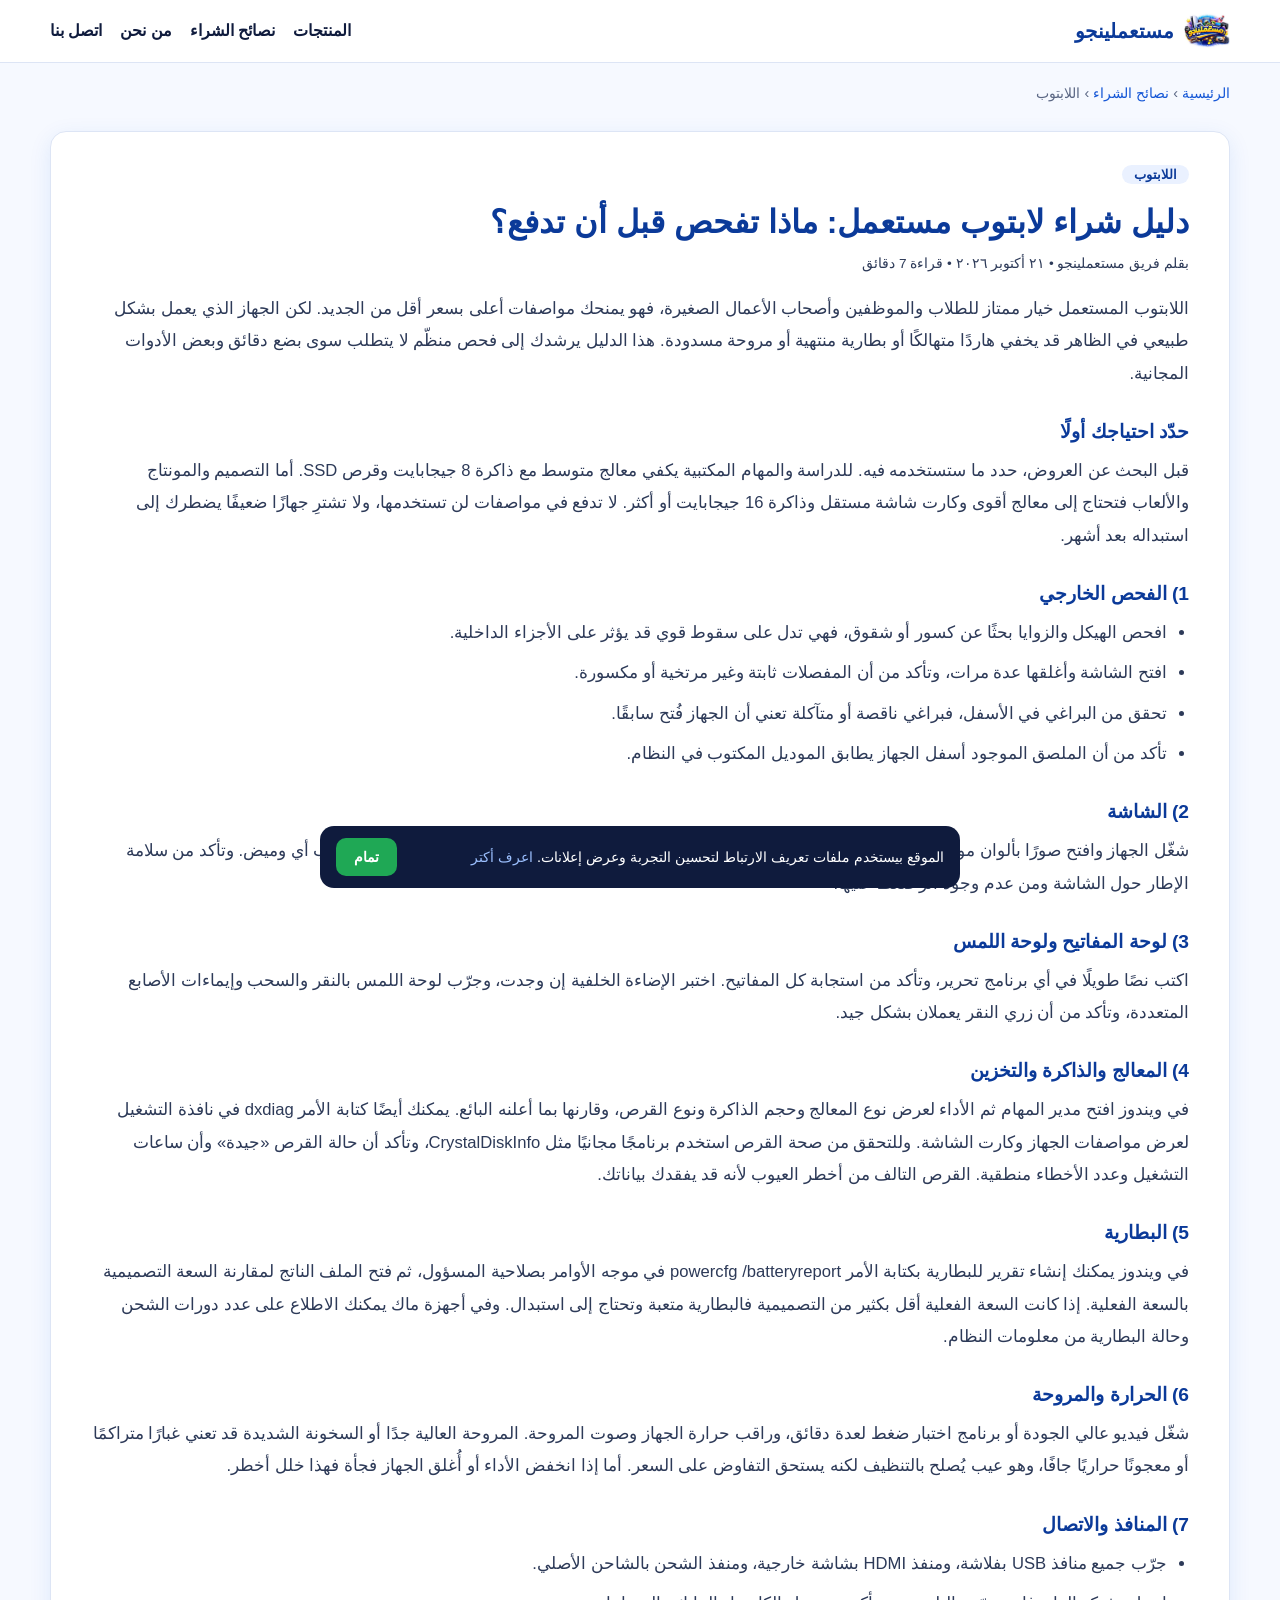
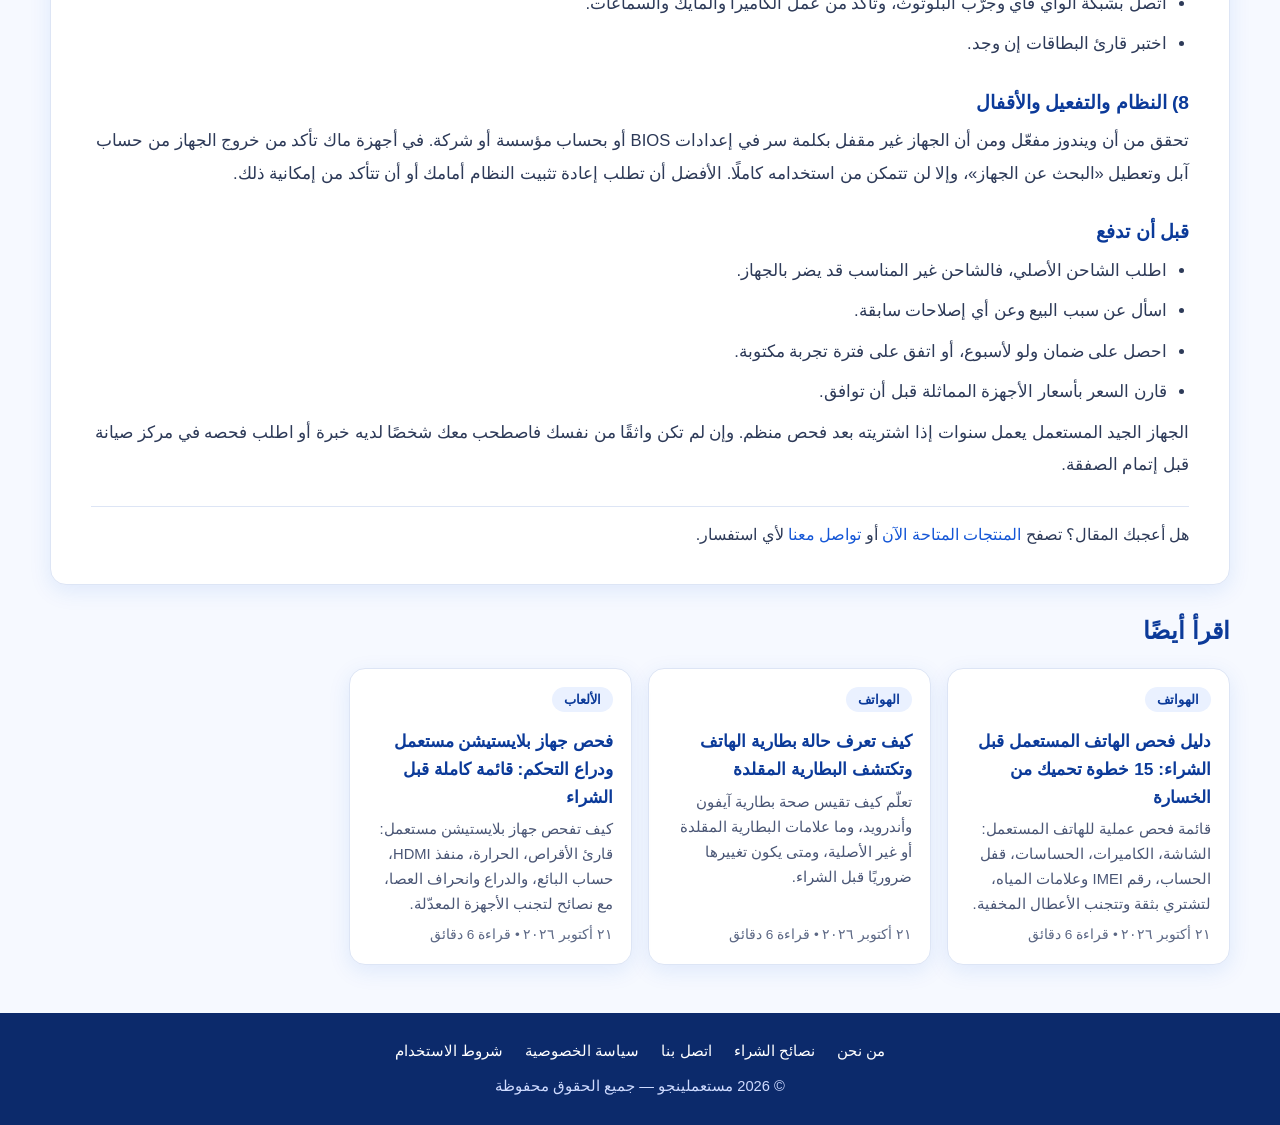
<file: blog/used-laptop-buying-guide.html>
<!doctype html>
<html lang="ar" dir="rtl">
<head>
<meta charset="utf-8">
<meta name="viewport" content="width=device-width, initial-scale=1">
<title>دليل شراء لابتوب مستعمل: ماذا تفحص قبل أن تدفع؟ | مستعملينجو</title>
<meta name="description" content="خطوات فحص لابتوب مستعمل: المعالج والرامات والهارد والبطارية والشاشة ولوحة المفاتيح والحرارة، مع أدوات مجانية وأوامر بسيطة للتأكد من حالة الجهاز.">
<meta name="keywords" content="اللابتوب, أجهزة مستعملة, نصائح الشراء, مستعملينجو">
<meta name="robots" content="index, follow, max-image-preview:large">
<link rel="canonical" href="https://codeerror2.github.io/mostaamlingo-store/blog/used-laptop-buying-guide.html">
<meta property="og:type" content="article">
<meta property="og:site_name" content="مستعملينجو">
<meta property="og:locale" content="ar_AR">
<meta property="og:title" content="دليل شراء لابتوب مستعمل: ماذا تفحص قبل أن تدفع؟ | مستعملينجو">
<meta property="og:description" content="خطوات فحص لابتوب مستعمل: المعالج والرامات والهارد والبطارية والشاشة ولوحة المفاتيح والحرارة، مع أدوات مجانية وأوامر بسيطة للتأكد من حالة الجهاز.">
<meta property="og:url" content="https://codeerror2.github.io/mostaamlingo-store/blog/used-laptop-buying-guide.html">
<meta property="og:image" content="https://codeerror2.github.io/mostaamlingo-store/img/logo.png">
<meta name="twitter:card" content="summary">
<meta name="theme-color" content="#1456d6">
<link rel="icon" href="../img/logo.png">
<link rel="stylesheet" href="../css/style.css">
<script type="application/ld+json">{"@context":"https://schema.org","@type":"Article","headline":"دليل شراء لابتوب مستعمل: ماذا تفحص قبل أن تدفع؟","description":"خطوات فحص لابتوب مستعمل: المعالج والرامات والهارد والبطارية والشاشة ولوحة المفاتيح والحرارة، مع أدوات مجانية وأوامر بسيطة للتأكد من حالة الجهاز.","inLanguage":"ar","datePublished":"2026-10-21","dateModified":"2026-10-21","mainEntityOfPage":"https://codeerror2.github.io/mostaamlingo-store/blog/used-laptop-buying-guide.html","author":{"@type":"Organization","name":"مستعملينجو"},"publisher":{"@type":"Organization","name":"مستعملينجو","logo":{"@type":"ImageObject","url":"https://codeerror2.github.io/mostaamlingo-store/img/logo.png"}},"image":"https://codeerror2.github.io/mostaamlingo-store/img/logo.png"}</script>
</head>
<body>
<header class="top"><div class="wrap top-in">
<a class="brand" href=".././"><img src="../img/logo.png" alt="مستعملينجو" width="46" height="46"><span>مستعملينجو</span></a>
<nav class="nav" aria-label="القائمة الرئيسية"><a href=".././">المنتجات</a><a href="../guide.html">نصائح الشراء</a><a href="../about.html">من نحن</a><a href="../contact.html">اتصل بنا</a></nav>
</div></header>
<main class="wrap">
<nav class="crumbs" aria-label="مسار التصفح"><a href="../">الرئيسية</a> › <a href="../guide.html">نصائح الشراء</a> › <span>اللابتوب</span></nav>
<article class="page post">
<header><span class="acat">اللابتوب</span><h1>دليل شراء لابتوب مستعمل: ماذا تفحص قبل أن تدفع؟</h1>
<p class="ameta">بقلم فريق مستعملينجو • <time datetime="2026-10-21">٢١ أكتوبر ٢٠٢٦</time> • قراءة 7 دقائق</p></header>
<section class="post-body">
<p>اللابتوب المستعمل خيار ممتاز للطلاب والموظفين وأصحاب الأعمال الصغيرة، فهو يمنحك مواصفات أعلى بسعر أقل من الجديد. لكن الجهاز الذي يعمل بشكل طبيعي في الظاهر قد يخفي هاردًا متهالكًا أو بطارية منتهية أو مروحة مسدودة. هذا الدليل يرشدك إلى فحص منظّم لا يتطلب سوى بضع دقائق وبعض الأدوات المجانية.</p>
<h2>حدّد احتياجك أولًا</h2>
<p>قبل البحث عن العروض، حدد ما ستستخدمه فيه. للدراسة والمهام المكتبية يكفي معالج متوسط مع ذاكرة 8 جيجابايت وقرص SSD. أما التصميم والمونتاج والألعاب فتحتاج إلى معالج أقوى وكارت شاشة مستقل وذاكرة 16 جيجابايت أو أكثر. لا تدفع في مواصفات لن تستخدمها، ولا تشترِ جهازًا ضعيفًا يضطرك إلى استبداله بعد أشهر.</p>
<h2>1) الفحص الخارجي</h2>
<ul><li>افحص الهيكل والزوايا بحثًا عن كسور أو شقوق، فهي تدل على سقوط قوي قد يؤثر على الأجزاء الداخلية.</li><li>افتح الشاشة وأغلقها عدة مرات، وتأكد من أن المفصلات ثابتة وغير مرتخية أو مكسورة.</li><li>تحقق من البراغي في الأسفل، فبراغي ناقصة أو متآكلة تعني أن الجهاز فُتح سابقًا.</li><li>تأكد من أن الملصق الموجود أسفل الجهاز يطابق الموديل المكتوب في النظام.</li></ul>
<h2>2) الشاشة</h2>
<p>شغّل الجهاز وافتح صورًا بألوان موحدة لتكشف البكسلات الميتة والبقع المضيئة والخطوط. جرّب السطوع الأدنى والأعلى، وراقب أي وميض. وتأكد من سلامة الإطار حول الشاشة ومن عدم وجود أثر ضغط عليها.</p>
<h2>3) لوحة المفاتيح ولوحة اللمس</h2>
<p>اكتب نصًا طويلًا في أي برنامج تحرير، وتأكد من استجابة كل المفاتيح. اختبر الإضاءة الخلفية إن وجدت، وجرّب لوحة اللمس بالنقر والسحب وإيماءات الأصابع المتعددة، وتأكد من أن زري النقر يعملان بشكل جيد.</p>
<h2>4) المعالج والذاكرة والتخزين</h2>
<p>في ويندوز افتح مدير المهام ثم الأداء لعرض نوع المعالج وحجم الذاكرة ونوع القرص، وقارنها بما أعلنه البائع. يمكنك أيضًا كتابة الأمر dxdiag في نافذة التشغيل لعرض مواصفات الجهاز وكارت الشاشة. وللتحقق من صحة القرص استخدم برنامجًا مجانيًا مثل CrystalDiskInfo، وتأكد أن حالة القرص «جيدة» وأن ساعات التشغيل وعدد الأخطاء منطقية. القرص التالف من أخطر العيوب لأنه قد يفقدك بياناتك.</p>
<h2>5) البطارية</h2>
<p>في ويندوز يمكنك إنشاء تقرير للبطارية بكتابة الأمر powercfg /batteryreport في موجه الأوامر بصلاحية المسؤول، ثم فتح الملف الناتج لمقارنة السعة التصميمية بالسعة الفعلية. إذا كانت السعة الفعلية أقل بكثير من التصميمية فالبطارية متعبة وتحتاج إلى استبدال. وفي أجهزة ماك يمكنك الاطلاع على عدد دورات الشحن وحالة البطارية من معلومات النظام.</p>
<h2>6) الحرارة والمروحة</h2>
<p>شغّل فيديو عالي الجودة أو برنامج اختبار ضغط لعدة دقائق، وراقب حرارة الجهاز وصوت المروحة. المروحة العالية جدًا أو السخونة الشديدة قد تعني غبارًا متراكمًا أو معجونًا حراريًا جافًا، وهو عيب يُصلح بالتنظيف لكنه يستحق التفاوض على السعر. أما إذا انخفض الأداء أو أُغلق الجهاز فجأة فهذا خلل أخطر.</p>
<h2>7) المنافذ والاتصال</h2>
<ul><li>جرّب جميع منافذ USB بفلاشة، ومنفذ HDMI بشاشة خارجية، ومنفذ الشحن بالشاحن الأصلي.</li><li>اتصل بشبكة الواي فاي وجرّب البلوتوث، وتأكد من عمل الكاميرا والمايك والسماعات.</li><li>اختبر قارئ البطاقات إن وجد.</li></ul>
<h2>8) النظام والتفعيل والأقفال</h2>
<p>تحقق من أن ويندوز مفعّل ومن أن الجهاز غير مقفل بكلمة سر في إعدادات BIOS أو بحساب مؤسسة أو شركة. في أجهزة ماك تأكد من خروج الجهاز من حساب آبل وتعطيل «البحث عن الجهاز»، وإلا لن تتمكن من استخدامه كاملًا. الأفضل أن تطلب إعادة تثبيت النظام أمامك أو أن تتأكد من إمكانية ذلك.</p>
<h2>قبل أن تدفع</h2>
<ul><li>اطلب الشاحن الأصلي، فالشاحن غير المناسب قد يضر بالجهاز.</li><li>اسأل عن سبب البيع وعن أي إصلاحات سابقة.</li><li>احصل على ضمان ولو لأسبوع، أو اتفق على فترة تجربة مكتوبة.</li><li>قارن السعر بأسعار الأجهزة المماثلة قبل أن توافق.</li></ul>
<p>الجهاز الجيد المستعمل يعمل سنوات إذا اشتريته بعد فحص منظم. وإن لم تكن واثقًا من نفسك فاصطحب معك شخصًا لديه خبرة أو اطلب فحصه في مركز صيانة قبل إتمام الصفقة.</p>
</section>
<footer class="post-foot"><p>هل أعجبك المقال؟ تصفح <a href="../">المنتجات المتاحة الآن</a> أو <a href="../contact.html">تواصل معنا</a> لأي استفسار.</p></footer>
</article>
<section class="related" aria-label="مقالات ذات صلة"><h2>اقرأ أيضًا</h2><div class="agrid"><article class="acard"><a href="../blog/phone-inspection-guide.html"><span class="acat">الهواتف</span><h2>دليل فحص الهاتف المستعمل قبل الشراء: 15 خطوة تحميك من الخسارة</h2><p>قائمة فحص عملية للهاتف المستعمل: الشاشة، الكاميرات، الحساسات، قفل الحساب، رقم IMEI وعلامات المياه، لتشتري بثقة وتتجنب الأعطال المخفية.</p><span class="ameta">٢١ أكتوبر ٢٠٢٦ • قراءة 6 دقائق</span></a></article><article class="acard"><a href="../blog/battery-health-and-fake-batteries.html"><span class="acat">الهواتف</span><h2>كيف تعرف حالة بطارية الهاتف وتكتشف البطارية المقلدة</h2><p>تعلّم كيف تقيس صحة بطارية آيفون وأندرويد، وما علامات البطارية المقلدة أو غير الأصلية، ومتى يكون تغييرها ضروريًا قبل الشراء.</p><span class="ameta">٢١ أكتوبر ٢٠٢٦ • قراءة 6 دقائق</span></a></article><article class="acard"><a href="../blog/used-playstation-checklist.html"><span class="acat">الألعاب</span><h2>فحص جهاز بلايستيشن مستعمل ودراع التحكم: قائمة كاملة قبل الشراء</h2><p>كيف تفحص جهاز بلايستيشن مستعمل: قارئ الأقراص، الحرارة، منفذ HDMI، حساب البائع، والدراع وانحراف العصا، مع نصائح لتجنب الأجهزة المعدّلة.</p><span class="ameta">٢١ أكتوبر ٢٠٢٦ • قراءة 6 دقائق</span></a></article></div></section>
</main>
<footer class="foot"><div class="wrap">
<nav class="foot-links" aria-label="روابط التذييل"><a href="../about.html">من نحن</a><a href="../guide.html">نصائح الشراء</a><a href="../contact.html">اتصل بنا</a><a href="../privacy.html">سياسة الخصوصية</a><a href="../terms.html">شروط الاستخدام</a></nav>
<p>© <span id="year"></span> مستعملينجو — جميع الحقوق محفوظة</p>
</div></footer>
<script src="../js/config.js"></script>
<script src="../js/page.js"></script>
</body>
</html>
</file>
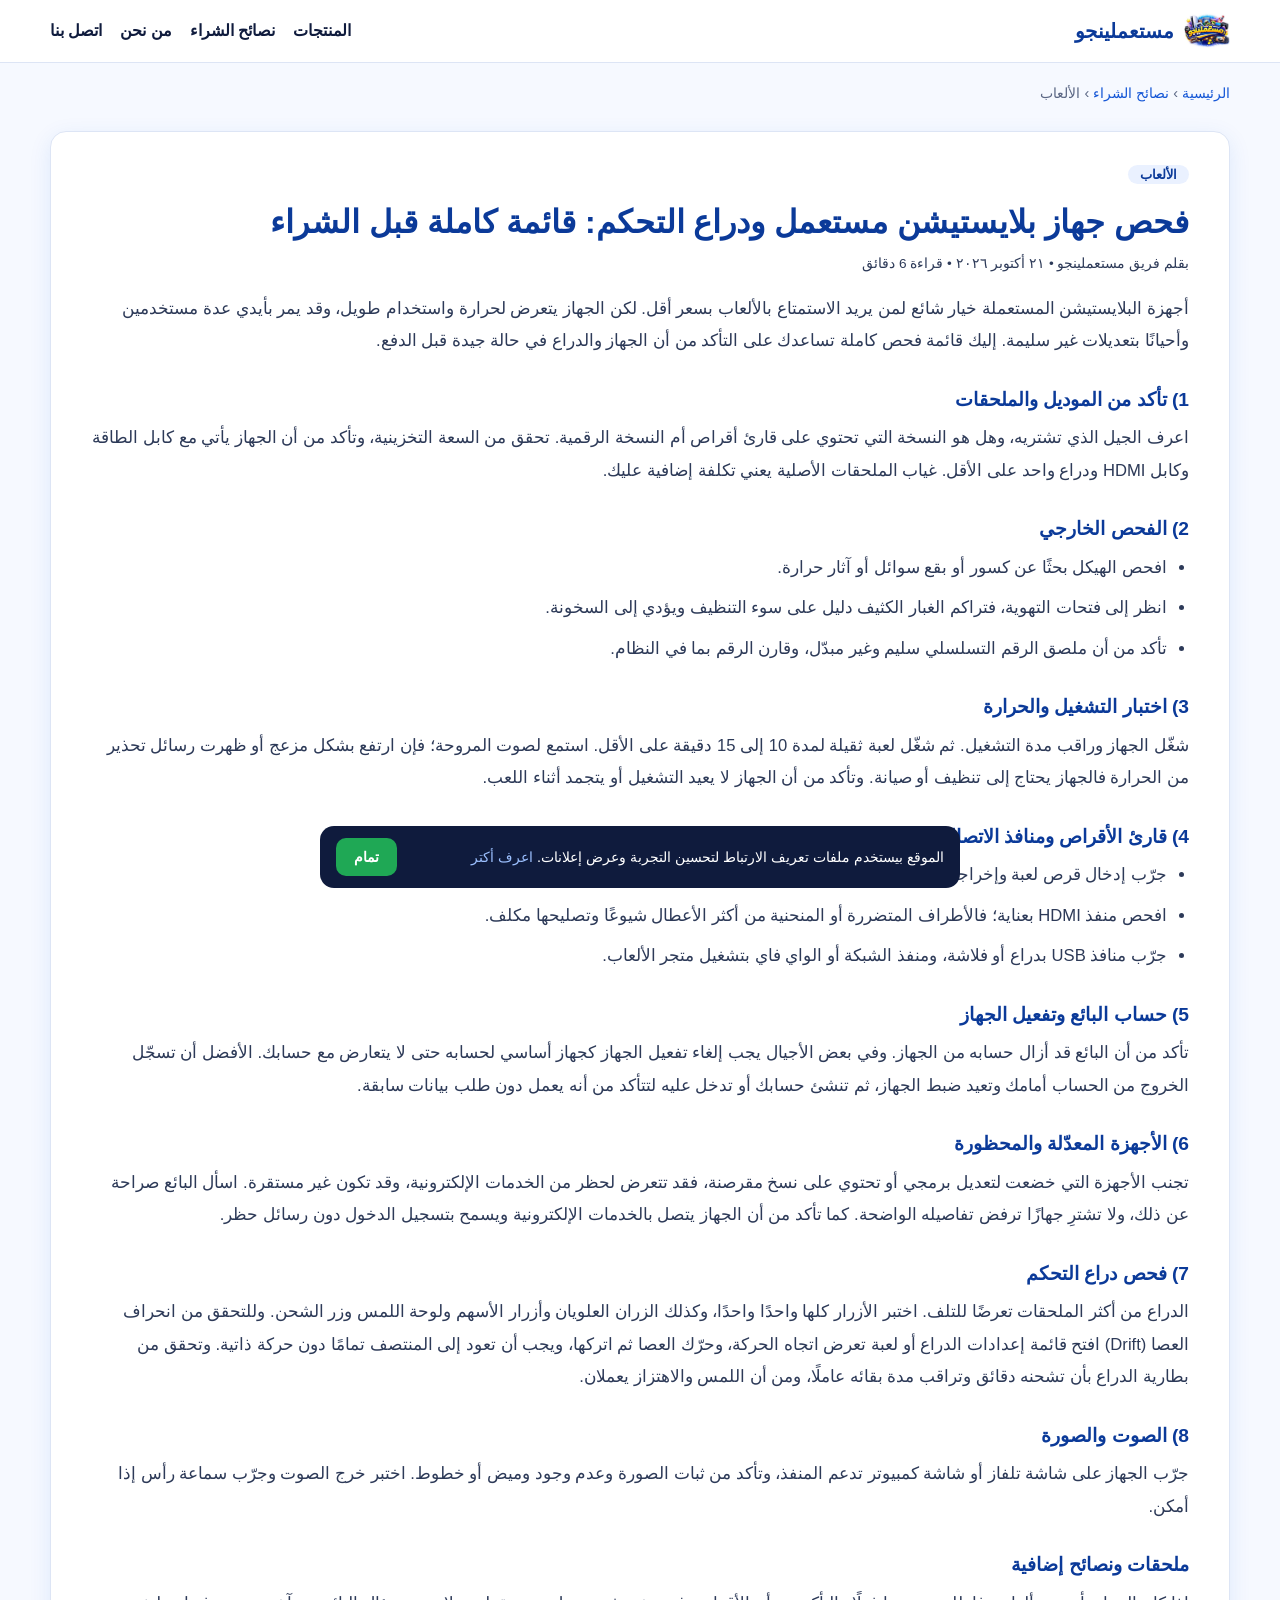
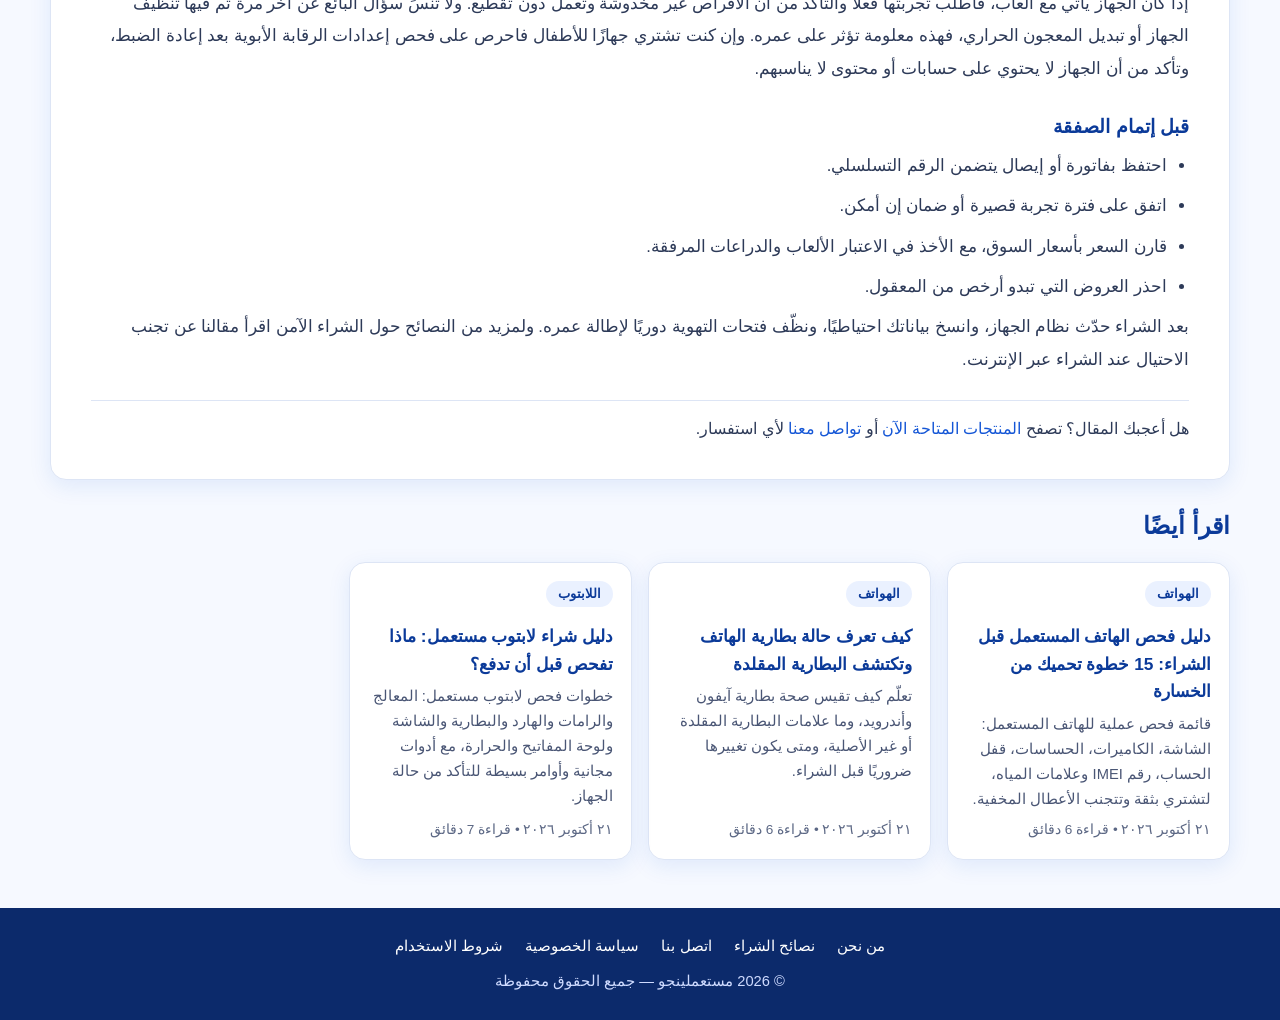
<file: blog/used-playstation-checklist.html>
<!doctype html>
<html lang="ar" dir="rtl">
<head>
<meta charset="utf-8">
<meta name="viewport" content="width=device-width, initial-scale=1">
<title>فحص جهاز بلايستيشن مستعمل ودراع التحكم: قائمة كاملة قبل الشراء | مستعملينجو</title>
<meta name="description" content="كيف تفحص جهاز بلايستيشن مستعمل: قارئ الأقراص، الحرارة، منفذ HDMI، حساب البائع، والدراع وانحراف العصا، مع نصائح لتجنب الأجهزة المعدّلة.">
<meta name="keywords" content="الألعاب, أجهزة مستعملة, نصائح الشراء, مستعملينجو">
<meta name="robots" content="index, follow, max-image-preview:large">
<link rel="canonical" href="https://codeerror2.github.io/mostaamlingo-store/blog/used-playstation-checklist.html">
<meta property="og:type" content="article">
<meta property="og:site_name" content="مستعملينجو">
<meta property="og:locale" content="ar_AR">
<meta property="og:title" content="فحص جهاز بلايستيشن مستعمل ودراع التحكم: قائمة كاملة قبل الشراء | مستعملينجو">
<meta property="og:description" content="كيف تفحص جهاز بلايستيشن مستعمل: قارئ الأقراص، الحرارة، منفذ HDMI، حساب البائع، والدراع وانحراف العصا، مع نصائح لتجنب الأجهزة المعدّلة.">
<meta property="og:url" content="https://codeerror2.github.io/mostaamlingo-store/blog/used-playstation-checklist.html">
<meta property="og:image" content="https://codeerror2.github.io/mostaamlingo-store/img/logo.png">
<meta name="twitter:card" content="summary">
<meta name="theme-color" content="#1456d6">
<link rel="icon" href="../img/logo.png">
<link rel="stylesheet" href="../css/style.css">
<script type="application/ld+json">{"@context":"https://schema.org","@type":"Article","headline":"فحص جهاز بلايستيشن مستعمل ودراع التحكم: قائمة كاملة قبل الشراء","description":"كيف تفحص جهاز بلايستيشن مستعمل: قارئ الأقراص، الحرارة، منفذ HDMI، حساب البائع، والدراع وانحراف العصا، مع نصائح لتجنب الأجهزة المعدّلة.","inLanguage":"ar","datePublished":"2026-10-21","dateModified":"2026-10-21","mainEntityOfPage":"https://codeerror2.github.io/mostaamlingo-store/blog/used-playstation-checklist.html","author":{"@type":"Organization","name":"مستعملينجو"},"publisher":{"@type":"Organization","name":"مستعملينجو","logo":{"@type":"ImageObject","url":"https://codeerror2.github.io/mostaamlingo-store/img/logo.png"}},"image":"https://codeerror2.github.io/mostaamlingo-store/img/logo.png"}</script>
</head>
<body>
<header class="top"><div class="wrap top-in">
<a class="brand" href=".././"><img src="../img/logo.png" alt="مستعملينجو" width="46" height="46"><span>مستعملينجو</span></a>
<nav class="nav" aria-label="القائمة الرئيسية"><a href=".././">المنتجات</a><a href="../guide.html">نصائح الشراء</a><a href="../about.html">من نحن</a><a href="../contact.html">اتصل بنا</a></nav>
</div></header>
<main class="wrap">
<nav class="crumbs" aria-label="مسار التصفح"><a href="../">الرئيسية</a> › <a href="../guide.html">نصائح الشراء</a> › <span>الألعاب</span></nav>
<article class="page post">
<header><span class="acat">الألعاب</span><h1>فحص جهاز بلايستيشن مستعمل ودراع التحكم: قائمة كاملة قبل الشراء</h1>
<p class="ameta">بقلم فريق مستعملينجو • <time datetime="2026-10-21">٢١ أكتوبر ٢٠٢٦</time> • قراءة 6 دقائق</p></header>
<section class="post-body">
<p>أجهزة البلايستيشن المستعملة خيار شائع لمن يريد الاستمتاع بالألعاب بسعر أقل. لكن الجهاز يتعرض لحرارة واستخدام طويل، وقد يمر بأيدي عدة مستخدمين وأحيانًا بتعديلات غير سليمة. إليك قائمة فحص كاملة تساعدك على التأكد من أن الجهاز والدراع في حالة جيدة قبل الدفع.</p>
<h2>1) تأكد من الموديل والملحقات</h2>
<p>اعرف الجيل الذي تشتريه، وهل هو النسخة التي تحتوي على قارئ أقراص أم النسخة الرقمية. تحقق من السعة التخزينية، وتأكد من أن الجهاز يأتي مع كابل الطاقة وكابل HDMI ودراع واحد على الأقل. غياب الملحقات الأصلية يعني تكلفة إضافية عليك.</p>
<h2>2) الفحص الخارجي</h2>
<ul><li>افحص الهيكل بحثًا عن كسور أو بقع سوائل أو آثار حرارة.</li><li>انظر إلى فتحات التهوية، فتراكم الغبار الكثيف دليل على سوء التنظيف ويؤدي إلى السخونة.</li><li>تأكد من أن ملصق الرقم التسلسلي سليم وغير مبدّل، وقارن الرقم بما في النظام.</li></ul>
<h2>3) اختبار التشغيل والحرارة</h2>
<p>شغّل الجهاز وراقب مدة التشغيل. ثم شغّل لعبة ثقيلة لمدة 10 إلى 15 دقيقة على الأقل. استمع لصوت المروحة؛ فإن ارتفع بشكل مزعج أو ظهرت رسائل تحذير من الحرارة فالجهاز يحتاج إلى تنظيف أو صيانة. وتأكد من أن الجهاز لا يعيد التشغيل أو يتجمد أثناء اللعب.</p>
<h2>4) قارئ الأقراص ومنافذ الاتصال</h2>
<ul><li>جرّب إدخال قرص لعبة وإخراجه عدة مرات، وتأكد من أن القارئ يتعرف على القرص بسرعة ولا يصدر أصواتًا غريبة.</li><li>افحص منفذ HDMI بعناية؛ فالأطراف المتضررة أو المنحنية من أكثر الأعطال شيوعًا وتصليحها مكلف.</li><li>جرّب منافذ USB بدراع أو فلاشة، ومنفذ الشبكة أو الواي فاي بتشغيل متجر الألعاب.</li></ul>
<h2>5) حساب البائع وتفعيل الجهاز</h2>
<p>تأكد من أن البائع قد أزال حسابه من الجهاز. وفي بعض الأجيال يجب إلغاء تفعيل الجهاز كجهاز أساسي لحسابه حتى لا يتعارض مع حسابك. الأفضل أن تسجّل الخروج من الحساب أمامك وتعيد ضبط الجهاز، ثم تنشئ حسابك أو تدخل عليه لتتأكد من أنه يعمل دون طلب بيانات سابقة.</p>
<h2>6) الأجهزة المعدّلة والمحظورة</h2>
<p>تجنب الأجهزة التي خضعت لتعديل برمجي أو تحتوي على نسخ مقرصنة، فقد تتعرض لحظر من الخدمات الإلكترونية، وقد تكون غير مستقرة. اسأل البائع صراحة عن ذلك، ولا تشترِ جهازًا ترفض تفاصيله الواضحة. كما تأكد من أن الجهاز يتصل بالخدمات الإلكترونية ويسمح بتسجيل الدخول دون رسائل حظر.</p>
<h2>7) فحص دراع التحكم</h2>
<p>الدراع من أكثر الملحقات تعرضًا للتلف. اختبر الأزرار كلها واحدًا واحدًا، وكذلك الزران العلويان وأزرار الأسهم ولوحة اللمس وزر الشحن. وللتحقق من انحراف العصا (Drift) افتح قائمة إعدادات الدراع أو لعبة تعرض اتجاه الحركة، وحرّك العصا ثم اتركها، ويجب أن تعود إلى المنتصف تمامًا دون حركة ذاتية. وتحقق من بطارية الدراع بأن تشحنه دقائق وتراقب مدة بقائه عاملًا، ومن أن اللمس والاهتزاز يعملان.</p>
<h2>8) الصوت والصورة</h2>
<p>جرّب الجهاز على شاشة تلفاز أو شاشة كمبيوتر تدعم المنفذ، وتأكد من ثبات الصورة وعدم وجود وميض أو خطوط. اختبر خرج الصوت وجرّب سماعة رأس إذا أمكن.</p>
<h2>ملحقات ونصائح إضافية</h2>
<p>إذا كان الجهاز يأتي مع ألعاب، فاطلب تجربتها فعلًا والتأكد من أن الأقراص غير مخدوشة وتعمل دون تقطيع. ولا تنسَ سؤال البائع عن آخر مرة تم فيها تنظيف الجهاز أو تبديل المعجون الحراري، فهذه معلومة تؤثر على عمره. وإن كنت تشتري جهازًا للأطفال فاحرص على فحص إعدادات الرقابة الأبوية بعد إعادة الضبط، وتأكد من أن الجهاز لا يحتوي على حسابات أو محتوى لا يناسبهم.</p>
<h2>قبل إتمام الصفقة</h2>
<ul><li>احتفظ بفاتورة أو إيصال يتضمن الرقم التسلسلي.</li><li>اتفق على فترة تجربة قصيرة أو ضمان إن أمكن.</li><li>قارن السعر بأسعار السوق، مع الأخذ في الاعتبار الألعاب والدراعات المرفقة.</li><li>احذر العروض التي تبدو أرخص من المعقول.</li></ul>
<p>بعد الشراء حدّث نظام الجهاز، وانسخ بياناتك احتياطيًا، ونظّف فتحات التهوية دوريًا لإطالة عمره. ولمزيد من النصائح حول الشراء الآمن اقرأ مقالنا عن تجنب الاحتيال عند الشراء عبر الإنترنت.</p>
</section>
<footer class="post-foot"><p>هل أعجبك المقال؟ تصفح <a href="../">المنتجات المتاحة الآن</a> أو <a href="../contact.html">تواصل معنا</a> لأي استفسار.</p></footer>
</article>
<section class="related" aria-label="مقالات ذات صلة"><h2>اقرأ أيضًا</h2><div class="agrid"><article class="acard"><a href="../blog/phone-inspection-guide.html"><span class="acat">الهواتف</span><h2>دليل فحص الهاتف المستعمل قبل الشراء: 15 خطوة تحميك من الخسارة</h2><p>قائمة فحص عملية للهاتف المستعمل: الشاشة، الكاميرات، الحساسات، قفل الحساب، رقم IMEI وعلامات المياه، لتشتري بثقة وتتجنب الأعطال المخفية.</p><span class="ameta">٢١ أكتوبر ٢٠٢٦ • قراءة 6 دقائق</span></a></article><article class="acard"><a href="../blog/battery-health-and-fake-batteries.html"><span class="acat">الهواتف</span><h2>كيف تعرف حالة بطارية الهاتف وتكتشف البطارية المقلدة</h2><p>تعلّم كيف تقيس صحة بطارية آيفون وأندرويد، وما علامات البطارية المقلدة أو غير الأصلية، ومتى يكون تغييرها ضروريًا قبل الشراء.</p><span class="ameta">٢١ أكتوبر ٢٠٢٦ • قراءة 6 دقائق</span></a></article><article class="acard"><a href="../blog/used-laptop-buying-guide.html"><span class="acat">اللابتوب</span><h2>دليل شراء لابتوب مستعمل: ماذا تفحص قبل أن تدفع؟</h2><p>خطوات فحص لابتوب مستعمل: المعالج والرامات والهارد والبطارية والشاشة ولوحة المفاتيح والحرارة، مع أدوات مجانية وأوامر بسيطة للتأكد من حالة الجهاز.</p><span class="ameta">٢١ أكتوبر ٢٠٢٦ • قراءة 7 دقائق</span></a></article></div></section>
</main>
<footer class="foot"><div class="wrap">
<nav class="foot-links" aria-label="روابط التذييل"><a href="../about.html">من نحن</a><a href="../guide.html">نصائح الشراء</a><a href="../contact.html">اتصل بنا</a><a href="../privacy.html">سياسة الخصوصية</a><a href="../terms.html">شروط الاستخدام</a></nav>
<p>© <span id="year"></span> مستعملينجو — جميع الحقوق محفوظة</p>
</div></footer>
<script src="../js/config.js"></script>
<script src="../js/page.js"></script>
</body>
</html>
</file>
<file: css/style.css>
:root{
  --blue:#1456d6; --blue-d:#0b3a99; --blue-l:#eaf1ff; --ink:#0f1b3d; --mute:#5b6784;
  --line:#dde5f5; --bg:#f6f9ff; --card:#fff; --buy:#1fa855; --buy-d:#178a45; --ok:#12a150; --sold:#c0392b;
  --r:16px; --shadow:0 6px 22px rgba(20,86,214,.10);
}
*{box-sizing:border-box;margin:0;padding:0}
html{scroll-behavior:smooth}
body{font-family:"Segoe UI",Tahoma,"Noto Naskh Arabic",Arial,sans-serif;background:var(--bg);color:var(--ink);line-height:1.7;-webkit-text-size-adjust:100%}
img{max-width:100%;display:block}
a{color:var(--blue);text-decoration:none}
button,select,input{font:inherit;color:inherit}
.wrap{width:min(1180px,100% - 32px);margin-inline:auto}

/* splash */
#splash{position:fixed;inset:0;background:#fff;display:grid;place-items:center;z-index:100;opacity:1;transition:opacity .6s ease}
#splash img{width:min(300px,62vw);animation:pop .7s ease both}
#splash.hide{opacity:0;pointer-events:none}
@keyframes pop{from{transform:scale(.85);opacity:0}to{transform:none;opacity:1}}

/* header */
.top{background:#fff;border-bottom:1px solid var(--line);position:sticky;top:0;z-index:20}
.top-in{display:flex;align-items:center;justify-content:space-between;gap:12px;padding:8px 0}
.brand{display:flex;align-items:center;gap:10px;font-weight:800;font-size:1.25rem;color:var(--blue-d)}
.brand img{width:46px;height:46px;object-fit:contain;border-radius:10px}
.nav{display:flex;gap:18px;font-weight:600}
.nav a{color:var(--ink)}.nav a:hover{color:var(--blue)}

/* hero */
.hero{background:linear-gradient(135deg,var(--blue) 0%,var(--blue-d) 100%);color:#fff;padding:34px 0 40px;text-align:center}
.hero h1{font-size:clamp(1.4rem,4.2vw,2.2rem);line-height:1.4;margin-bottom:6px}
.hero p{opacity:.92;margin-bottom:18px}
.search{max-width:560px;margin:auto}
.search input{width:100%;padding:14px 20px;border-radius:999px;border:0;font-size:1rem;color:var(--ink);box-shadow:0 8px 24px rgba(0,0,0,.18);outline:none}
.search input:focus{box-shadow:0 0 0 4px rgba(255,255,255,.4)}

/* filters */
.bar{display:flex;flex-wrap:wrap;gap:12px;justify-content:space-between;align-items:center;margin:22px 0 8px}
.chips{display:flex;gap:8px;overflow-x:auto;padding-bottom:4px;max-width:100%;scrollbar-width:none}
.chips::-webkit-scrollbar{display:none}
.chip{white-space:nowrap;border:1px solid var(--line);background:#fff;padding:7px 16px;border-radius:999px;cursor:pointer;font-weight:600;color:var(--mute);transition:.15s}
.chip:hover{border-color:var(--blue);color:var(--blue)}
.chip.on{background:var(--blue);border-color:var(--blue);color:#fff}
.controls{display:flex;gap:8px}
select{background:#fff;border:1px solid var(--line);border-radius:10px;padding:7px 12px;cursor:pointer}
.count{color:var(--mute);font-size:.92rem;margin:4px 2px 12px;min-height:1.6em}

/* grid / cards */
.grid{display:grid;grid-template-columns:repeat(auto-fill,minmax(250px,1fr));gap:18px}
.card{background:var(--card);border-radius:var(--r);overflow:hidden;box-shadow:var(--shadow);border:1px solid var(--line);cursor:pointer;display:flex;flex-direction:column;transition:transform .18s,box-shadow .18s;text-align:start;padding:0;font:inherit}
.card:hover,.card:focus-visible{transform:translateY(-4px);box-shadow:0 12px 30px rgba(20,86,214,.18);outline:none}
.card .ph{position:relative;aspect-ratio:4/3;background:var(--blue-l);overflow:hidden}
.card .ph img{width:100%;height:100%;object-fit:cover}
.card .ph .none{display:grid;place-items:center;height:100%;font-size:2.4rem;color:#9bb4ea}
.card.sold .ph img{filter:grayscale(.85) brightness(.9)}
.ribbon{position:absolute;top:12px;inset-inline-start:12px;background:var(--sold);color:#fff;padding:3px 12px;border-radius:999px;font-weight:700;font-size:.85rem}
.card .b{padding:12px 14px 14px;display:flex;flex-direction:column;gap:4px}
.card h3{font-size:1rem;line-height:1.5;display:-webkit-box;-webkit-line-clamp:2;-webkit-box-orient:vertical;overflow:hidden;min-height:3em}
.card .p{color:var(--blue);font-weight:800;font-size:1.15rem}
.card .m{color:var(--mute);font-size:.85rem}
.skel{height:300px;border-radius:var(--r);background:linear-gradient(90deg,#eaf0fc 25%,#f5f8ff 50%,#eaf0fc 75%);background-size:200% 100%;animation:sh 1.2s infinite}
@keyframes sh{to{background-position:-200% 0}}
.msg{text-align:center;padding:50px 10px;color:var(--mute)}
.msg button{margin-top:12px;background:var(--blue);color:#fff;border:0;padding:9px 22px;border-radius:10px;cursor:pointer}

/* ads */
.ad-slot{margin:18px auto;min-height:100px;text-align:center;overflow:hidden}
.ad-slot[hidden]{display:none}

/* modal */
.modal{position:fixed;inset:0;background:rgba(10,20,50,.6);display:grid;place-items:center;padding:14px;z-index:60;overflow:auto}
.modal[hidden]{display:none}
.sheet{background:#fff;border-radius:20px;width:min(900px,100%);max-height:94vh;overflow:auto;display:grid;grid-template-columns:1.1fr 1fr;position:relative;animation:pop .25s ease}
.x{position:absolute;top:10px;inset-inline-start:10px;z-index:2;width:38px;height:38px;border-radius:50%;border:0;background:rgba(255,255,255,.95);box-shadow:0 2px 8px rgba(0,0,0,.2);cursor:pointer;font-size:1rem}
.gal{background:var(--blue-l)}
.gal>img{width:100%;aspect-ratio:4/3;object-fit:contain;background:#fff}
.thumbs{display:flex;gap:8px;padding:10px;overflow-x:auto}
.thumbs img{width:62px;height:62px;object-fit:cover;border-radius:10px;border:2px solid transparent;cursor:pointer;flex:none}
.thumbs img.on{border-color:var(--blue)}
.info{padding:26px 22px;display:flex;flex-direction:column;gap:12px}
.info h2{font-size:1.35rem;line-height:1.5;word-break:break-word}
.price{font-size:1.7rem;font-weight:800;color:var(--blue)}
.tags{display:flex;flex-wrap:wrap;gap:8px}
.tag{background:var(--blue-l);color:var(--blue-d);padding:3px 12px;border-radius:999px;font-size:.85rem;font-weight:600}
.tag.sold{background:#fde8e6;color:var(--sold)}
.tag.ok{background:#e3f7ec;color:var(--ok)}
.desc{color:#33415f;white-space:pre-wrap;word-break:break-word}
.buy{display:block;text-align:center;background:var(--buy);color:#fff;font-weight:800;font-size:1.1rem;padding:14px;border-radius:14px;margin-top:6px;box-shadow:0 6px 16px rgba(31,168,85,.35);transition:.15s}
.buy:hover{background:var(--buy-d);transform:translateY(-1px)}
.buy.off{background:#b9c2d6;box-shadow:none;pointer-events:none}
.hint{color:var(--mute)}

/* footer / cookie */
.foot{margin-top:48px;background:#0c2a6b;color:#cfdbff;padding:26px 0;text-align:center;font-size:.92rem}
.foot a{color:#fff}
.foot-links{display:flex;flex-wrap:wrap;gap:8px 22px;justify-content:center;margin-bottom:10px}
.cookie{position:fixed;bottom:12px;inset-inline:12px;margin-inline:auto;max-width:640px;background:#0f1b3d;color:#fff;padding:12px 16px;border-radius:14px;display:flex;gap:12px;align-items:center;justify-content:space-between;z-index:70;font-size:.9rem}
.cookie[hidden]{display:none}
.cookie a{color:#9cc0ff}
.cookie button{background:var(--buy);border:0;color:#fff;padding:7px 18px;border-radius:10px;cursor:pointer;font-weight:700}

/* static pages */
.page{background:#fff;border:1px solid var(--line);border-radius:var(--r);padding:28px clamp(16px,4vw,40px);margin:26px 0;box-shadow:var(--shadow)}
.page h1{color:var(--blue-d);margin-bottom:14px;font-size:1.7rem}
.page h2{margin:22px 0 6px;font-size:1.2rem;color:var(--blue-d)}
.page p,.page li{color:#2d3a58;margin-bottom:8px}
.page ul{padding-inline-start:22px}

@media (max-width:720px){
  .sheet{grid-template-columns:1fr}
  .nav{gap:12px;font-size:.9rem}
  .brand span{font-size:1.05rem}
  .grid{grid-template-columns:repeat(2,1fr);gap:10px}
  .card .b{padding:9px 10px 11px}
  .card .p{font-size:1rem}
}
@media (max-width:380px){.grid{grid-template-columns:1fr}}
@media (prefers-reduced-motion:reduce){*{animation:none!important;transition:none!important}}

/* زوم الصورة */
.gal>img{cursor:zoom-in}
.zoom{position:fixed;inset:0;background:rgba(5,10,30,.94);z-index:90;display:grid;place-items:center}
.zoom[hidden]{display:none}
.zstage{width:100%;height:100%;display:grid;place-items:center;overflow:hidden}
.zstage img{max-width:96vw;max-height:88vh;object-fit:contain;touch-action:none;user-select:none;-webkit-user-drag:none;transform-origin:center}
.zbar{position:absolute;bottom:18px;inset-inline:0;display:flex;gap:12px;justify-content:center}
.zbar button{width:50px;height:50px;border-radius:50%;border:0;background:#fff;color:var(--ink);font-size:1.5rem;cursor:pointer;box-shadow:0 4px 14px rgba(0,0,0,.4)}

/* منتج مباع */
.card.sold{background:#eceef2;border-color:#d3d7e0;box-shadow:none;filter:grayscale(1)}
.card.sold .p{color:#7b8294;text-decoration:line-through}
.card.sold h3,.card.sold .m{color:#7b8294}
.card.sold .ph{background:#dfe2e8}
.card.sold .ph img{filter:grayscale(1) brightness(.85);opacity:.7}
.card.sold .ribbon{filter:none}
.gal{position:relative}
.soldbanner{position:absolute;top:50%;inset-inline:0;transform:translateY(-50%) rotate(-8deg);z-index:1;background:rgba(192,57,43,.92);color:#fff;text-align:center;font-weight:800;font-size:2rem;padding:8px 0;letter-spacing:1px;pointer-events:none;box-shadow:0 4px 16px rgba(0,0,0,.3)}
.soldbanner[hidden]{display:none}
.price.struck{color:#7b8294;text-decoration:line-through}
.gal:has(.soldbanner:not([hidden])) #mImg{filter:grayscale(1);opacity:.75}
.buy.off{background:#8a93a8;color:#fff}
.card .d{color:#4a5675;font-size:.88rem;line-height:1.5;display:-webkit-box;-webkit-line-clamp:2;-webkit-box-orient:vertical;overflow:hidden;word-break:break-word}
.card.sold .d{color:#7b8294}

/* المدونة */
.agrid{display:grid;grid-template-columns:repeat(auto-fill,minmax(280px,1fr));gap:16px;margin:16px 0}
.acard a{display:flex;flex-direction:column;gap:6px;height:100%;background:#fff;border:1px solid var(--line);border-radius:var(--r);padding:18px;box-shadow:var(--shadow);color:var(--ink);transition:transform .18s,box-shadow .18s}
.acard a:hover,.acard a:focus-visible{transform:translateY(-3px);box-shadow:0 12px 30px rgba(20,86,214,.18);outline:none}
.acard h2{font-size:1.08rem;line-height:1.6;color:var(--blue-d);margin:0}
.acard p{color:#4a5675;font-size:.92rem;margin:0}
.acat{align-self:flex-start;background:var(--blue-l);color:var(--blue-d);padding:2px 12px;border-radius:999px;font-size:.8rem;font-weight:700}
.ameta{color:var(--mute);font-size:.85rem;margin-top:auto}
.page .ameta{margin:6px 0 0}
.home-blog{margin:34px 0 8px}
.home-blog h2{font-size:1.3rem;color:var(--blue-d)}
.home-blog .more{text-align:center;font-weight:700}
.crumbs{margin:18px 0 0;color:var(--mute);font-size:.9rem}
.post h1{font-size:clamp(1.4rem,3.6vw,2rem);line-height:1.5;margin:10px 0 0}
.post-body{margin-top:18px}
.post-body h2{margin-top:26px}
.post-body p,.post-body li{font-size:1.04rem;line-height:1.95}
.post-foot{margin-top:24px;padding-top:14px;border-top:1px solid var(--line)}
.related h2{margin:10px 0 0;color:var(--blue-d)}
.search-in{width:100%;margin-top:10px;padding:12px 18px;border-radius:999px;border:1px solid var(--line);outline:none}
.search-in:focus{border-color:var(--blue)}
.page h3{margin:14px 0 2px;font-size:1.05rem}

/* موبايل: الهيدر */
.nav a{white-space:nowrap}
@media (max-width:720px){
  .top-in{flex-wrap:wrap;justify-content:center;row-gap:2px}
  .nav{width:100%;justify-content:center;gap:16px;padding-bottom:4px}
  .nav a:first-child{display:inline}
}

.ship{font-size:.72rem;font-weight:600;color:var(--mute);white-space:nowrap}
.price .ship{font-size:.9rem}
.card.sold .ship,.price.struck .ship{text-decoration:none}
</file>
